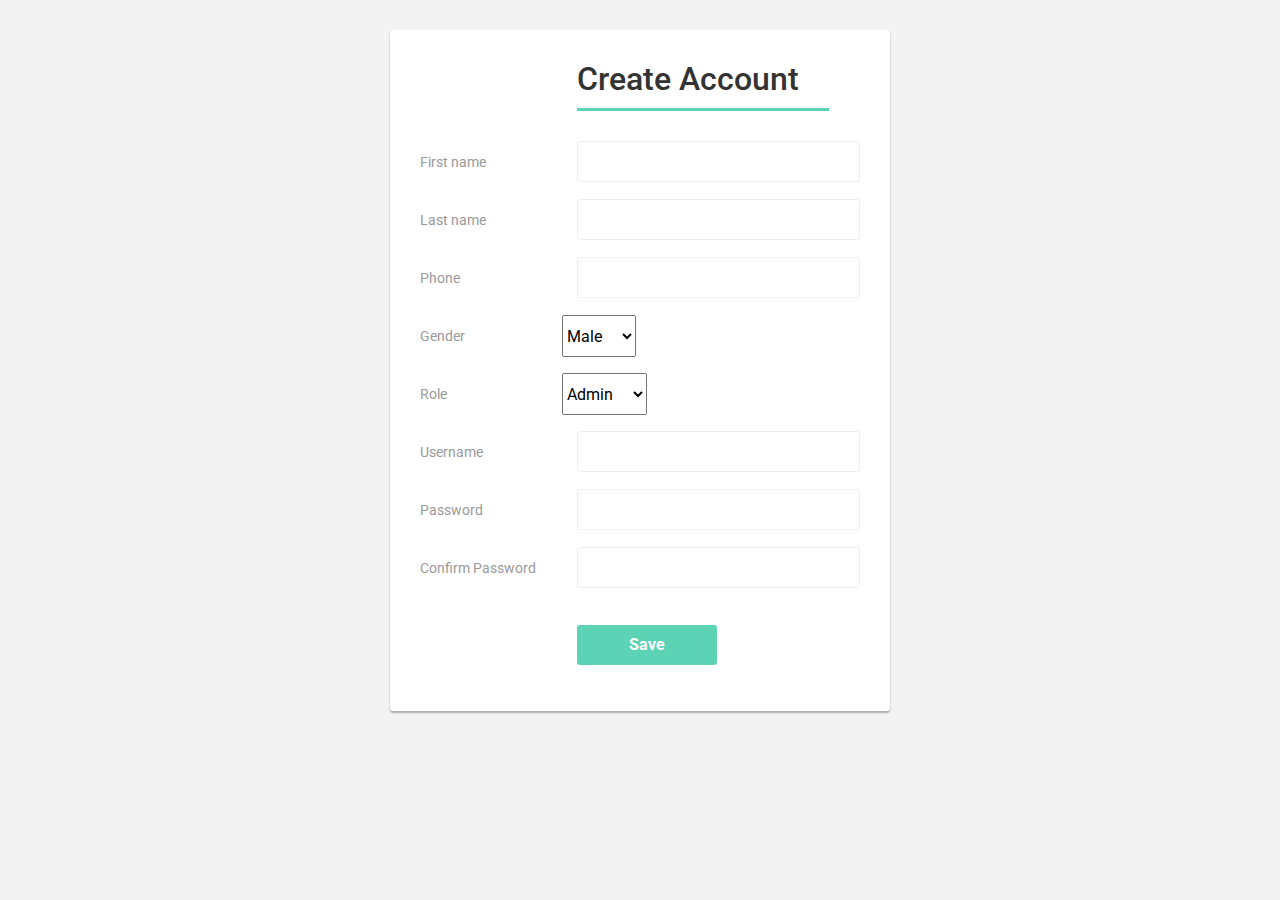
<file: ManageAccount/CreateAccount/index.html>
<!DOCTYPE html>
<html lang="en">
<head>
<meta charset="utf-8">
<meta name="viewport" content="width=device-width, initial-scale=1, shrink-to-fit=no">
<link rel="stylesheet" href="https://fonts.googleapis.com/css?family=Roboto:400,700">
<title>Bootstrap Sign up Form Horizontal</title>
<link rel="stylesheet" href="https://stackpath.bootstrapcdn.com/bootstrap/4.5.0/css/bootstrap.min.css">
<link rel="stylesheet" href="https://maxcdn.bootstrapcdn.com/font-awesome/4.7.0/css/font-awesome.min.css">
<script src="https://code.jquery.com/jquery-3.5.1.min.js"></script>
<script src="https://cdn.jsdelivr.net/npm/popper.js@1.16.0/dist/umd/popper.min.js"></script>
<script src="https://stackpath.bootstrapcdn.com/bootstrap/4.5.0/js/bootstrap.min.js"></script>
<style>
body {
	color: #999;
	background: #f3f3f3;
	font-family: 'Roboto', sans-serif;
}
.form-control {
	border-color: #eee;
	min-height: 41px;
	box-shadow: none !important;
}
.form-control:focus {
	border-color: #5cd3b4;
}
.form-control, .btn {        
	border-radius: 3px;
}
.signup-form {
	width: 500px;
	margin: 0 auto;
	padding: 30px 0;
}
.signup-form h2 {
	color: #333;
	margin: 0 0 30px 0;
	display: inline-block;
	padding: 0 30px 10px 0;
	border-bottom: 3px solid #5cd3b4;
}
.signup-form form {
	color: #999;
	border-radius: 3px;
	margin-bottom: 15px;
	background: #fff;
	box-shadow: 0px 2px 2px rgba(0, 0, 0, 0.3);
	padding: 30px;
}
.signup-form .form-group row {
	margin-bottom: 20px;
}
.signup-form label {
	font-weight: normal;
	font-size: 14px;
	line-height: 2;
}
.signup-form input[type="checkbox"] {
	position: relative;
	top: 1px;
}
.signup-form .btn {        
	font-size: 16px;
	font-weight: bold;
	background: #5cd3b4;
	border: none;
	margin-top: 20px;
	min-width: 140px;
}
.signup-form .btn:hover, .signup-form .btn:focus {
	background: #41cba9;
	outline: none !important;
}
.signup-form a {
	color: #5cd3b4;
	text-decoration: underline;
}
.signup-form a:hover {
	text-decoration: none;
}
.signup-form form a {
	color: #5cd3b4;
	text-decoration: none;
}	
.signup-form form a:hover {
	text-decoration: underline;
}
</style>
</head>
<body>
<div class="signup-form">
    <form action="/examples/actions/confirmation.php" method="post" class="form-horizontal">
      	<div class="row">
        	<div class="col-8 offset-4">
				<h2>Create Account</h2>
			</div>	
      	</div>			
        <div class="form-group row">
			<label class="col-form-label col-4">First name</label>
			<div class="col-8">
                <input type="text" class="form-control" name="username" required="required">
            </div>        	
        </div>
        <div class="form-group row">
			<label class="col-form-label col-4">Last name</label>
			<div class="col-8">
                <input type="text" class="form-control" name="username" required="required">
            </div>        	
        </div>
        <div class="form-group row">
			<label class="col-form-label col-4">Phone</label>
			<div class="col-8">
                <input type="text" class="form-control" name="username" required="required">
            </div>        	
        </div>
        <div class="form-group row">
            <label class="col-form-label col-4">Gender</label>
            <select >
                <option>Male</option>
                <option>Female</option>
               
            </select>       	
        </div>
        <div class="form-group row">
            <label class="col-form-label col-4">Role</label>
            <select >
                <option>Admin</option>
                <option>Student</option>
                <option>Librarian</option>
            </select>       	
        </div>
		<div class="form-group row">
			<label class="col-form-label col-4">Username</label>
			<div class="col-8">
                <input type="email" class="form-control" name="email" required="required">
            </div>        	
        </div>
		<div class="form-group row">
			<label class="col-form-label col-4">Password</label>
			<div class="col-8">
                <input type="password" class="form-control" name="password" required="required">
            </div>        	
        </div>
		<div class="form-group row">
			<label class="col-form-label col-4">Confirm Password</label>
			<div class="col-8">
                <input type="password" class="form-control" name="confirm_password" required="required">
            </div>        	
        </div>
		<div class="form-group row">
			<div class="col-8 offset-4">
				
				<button type="submit" class="btn btn-primary btn-lg">Save</button>
			</div>  
		</div>		      
    </form>
	
</div>
</body>
</html>
</file>
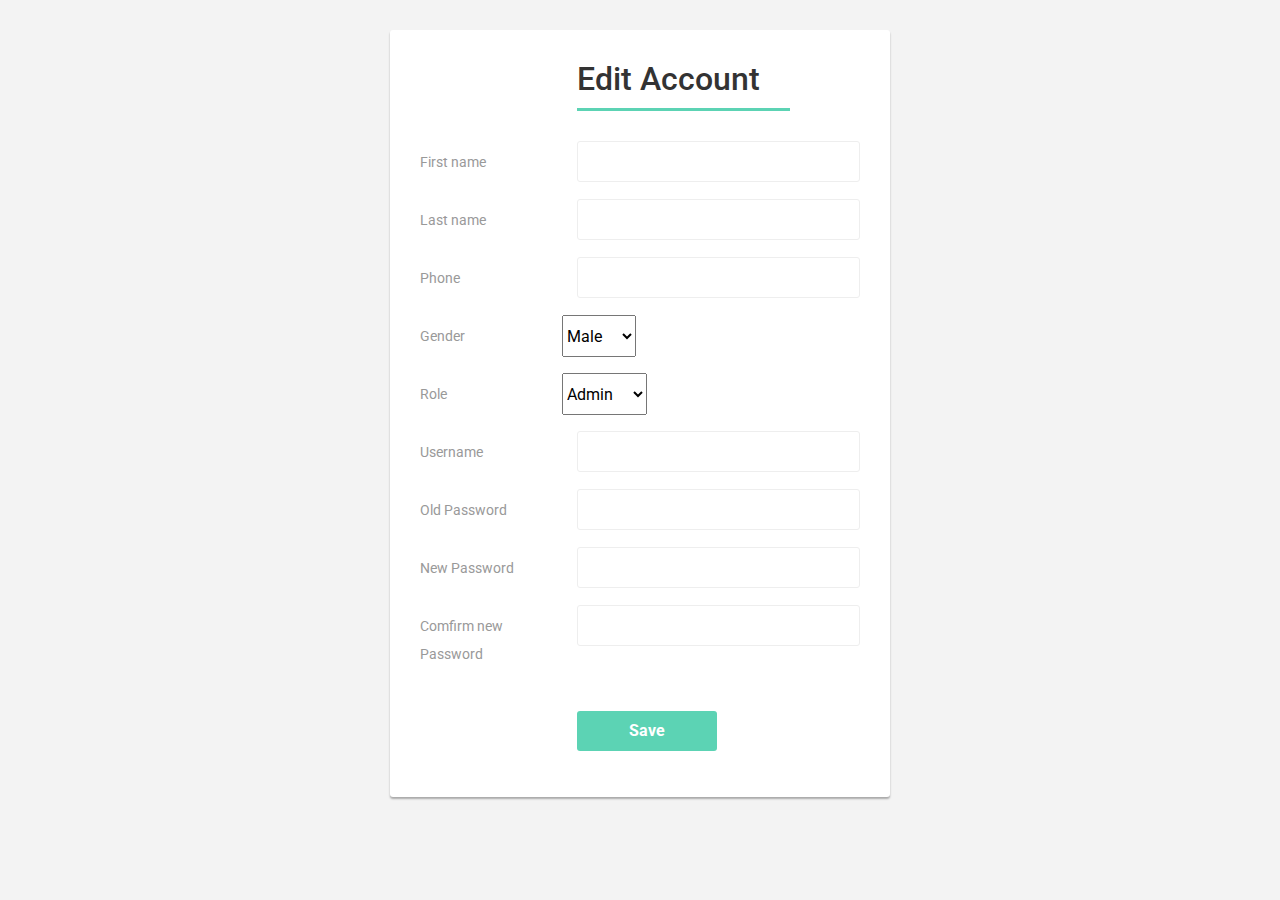
<file: ManageAccount/Update/index.html>
<!DOCTYPE html>
<html lang="en">
<head>
<meta charset="utf-8">
<meta name="viewport" content="width=device-width, initial-scale=1, shrink-to-fit=no">
<link rel="stylesheet" href="https://fonts.googleapis.com/css?family=Roboto:400,700">
<title>Bootstrap Sign up Form Horizontal</title>
<link rel="stylesheet" href="https://stackpath.bootstrapcdn.com/bootstrap/4.5.0/css/bootstrap.min.css">
<link rel="stylesheet" href="https://maxcdn.bootstrapcdn.com/font-awesome/4.7.0/css/font-awesome.min.css">
<script src="https://code.jquery.com/jquery-3.5.1.min.js"></script>
<script src="https://cdn.jsdelivr.net/npm/popper.js@1.16.0/dist/umd/popper.min.js"></script>
<script src="https://stackpath.bootstrapcdn.com/bootstrap/4.5.0/js/bootstrap.min.js"></script>
<style>
body {
	color: #999;
	background: #f3f3f3;
	font-family: 'Roboto', sans-serif;
}
.form-control {
	border-color: #eee;
	min-height: 41px;
	box-shadow: none !important;
}
.form-control:focus {
	border-color: #5cd3b4;
}
.form-control, .btn {        
	border-radius: 3px;
}
.signup-form {
	width: 500px;
	margin: 0 auto;
	padding: 30px 0;
}
.signup-form h2 {
	color: #333;
	margin: 0 0 30px 0;
	display: inline-block;
	padding: 0 30px 10px 0;
	border-bottom: 3px solid #5cd3b4;
}
.signup-form form {
	color: #999;
	border-radius: 3px;
	margin-bottom: 15px;
	background: #fff;
	box-shadow: 0px 2px 2px rgba(0, 0, 0, 0.3);
	padding: 30px;
}
.signup-form .form-group row {
	margin-bottom: 20px;
}
.signup-form label {
	font-weight: normal;
	font-size: 14px;
	line-height: 2;
}
.signup-form input[type="checkbox"] {
	position: relative;
	top: 1px;
}
.signup-form .btn {        
	font-size: 16px;
	font-weight: bold;
	background: #5cd3b4;
	border: none;
	margin-top: 20px;
	min-width: 140px;
}
.signup-form .btn:hover, .signup-form .btn:focus {
	background: #41cba9;
	outline: none !important;
}
.signup-form a {
	color: #5cd3b4;
	text-decoration: underline;
}
.signup-form a:hover {
	text-decoration: none;
}
.signup-form form a {
	color: #5cd3b4;
	text-decoration: none;
}	
.signup-form form a:hover {
	text-decoration: underline;
}
</style>
</head>
<body>
<div class="signup-form">
    <form action="/examples/actions/confirmation.php" method="post" class="form-horizontal">
      	<div class="row">
        	<div class="col-8 offset-4">
				<h2>Edit Account</h2>
			</div>	
      	</div>			
        <div class="form-group row">
			<label class="col-form-label col-4">First name</label>
			<div class="col-8">
                <input type="text" class="form-control" name="username" required="required">
            </div>        	
        </div>
        <div class="form-group row">
			<label class="col-form-label col-4">Last name</label>
			<div class="col-8">
                <input type="text" class="form-control" name="username" required="required">
            </div>        	
        </div>
        <div class="form-group row">
			<label class="col-form-label col-4">Phone</label>
			<div class="col-8">
                <input type="text" class="form-control" name="username" required="required">
            </div>        	
        </div>
        <div class="form-group row">
            <label class="col-form-label col-4">Gender</label>
            <select >
                <option>Male</option>
                <option>Female</option>
               
            </select>       	
        </div>
        <div class="form-group row">
            <label class="col-form-label col-4">Role</label>
            <select >
                <option>Admin</option>
                <option>Student</option>
                <option>Librarian</option>
            </select>       	
        </div>
		<div class="form-group row">
			<label class="col-form-label col-4">Username</label>
			<div class="col-8">
                <input type="email" class="form-control" name="email" required="required">
            </div>        	
        </div>
		<div class="form-group row">
			<label class="col-form-label col-4">Old Password</label>
			<div class="col-8">
                <input type="password" class="form-control" name="password" required="required">
            </div>        	
        </div>
		<div class="form-group row">
			<label class="col-form-label col-4">New Password</label>
			<div class="col-8">
                <input type="password" class="form-control" name="confirm_password" required="required">
            </div>        	
        </div>
        <div class="form-group row">
			<label class="col-form-label col-4">Comfirm new Password</label>
			<div class="col-8">
                <input type="password" class="form-control" name="confirm_password" required="required">
            </div>        	
        </div>
		<div class="form-group row">
			<div class="col-8 offset-4">
				
				<button type="submit" class="btn btn-primary btn-lg">Save</button>
			</div>  
		</div>		      
    </form>
	
</div>
</body>
</html>
</file>
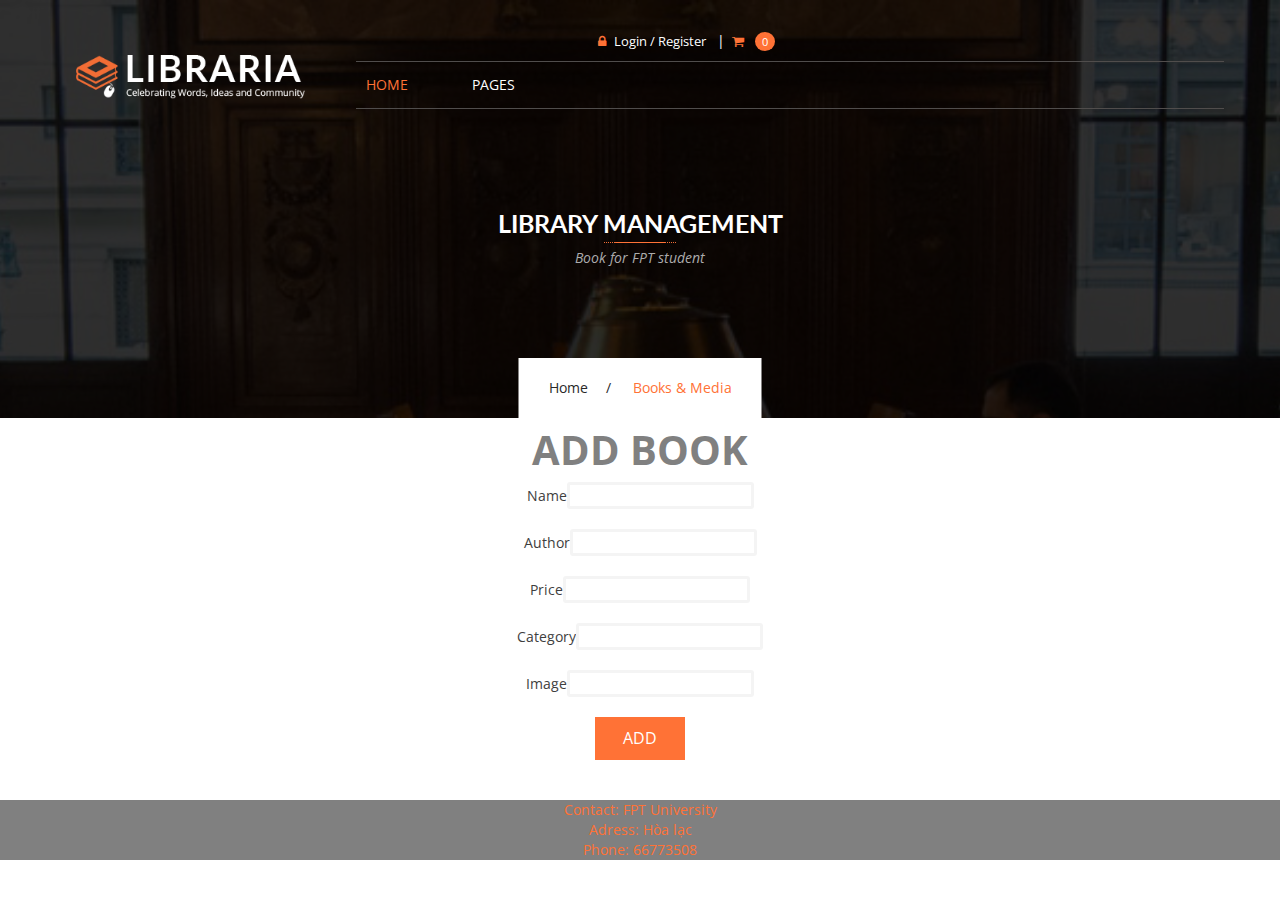
<file: ManageBook/AddBook.html>
<!DOCTYPE html>
<html lang="zxx">


<head>

    <!-- Meta -->
    <meta charset="utf-8" />
    <meta name="viewport" content="width=device-width,initial-scale=1,minimum-scale=1">

    <!-- Title -->
    <title>..:: LIBRARIA ::..</title>

    <!-- Favicon -->
    <link href="images/favicon.ico" rel="icon" type="image/x-icon" />

    <!-- Fonts -->
    <link
        href="https://fonts.googleapis.com/css?family=Open+Sans:300,300i,400,400i,600,600i,700,700i,800,800i%7CLato:100,100i,300,300i,400,400i,700,700i,900,900i"
        rel="stylesheet" />
    <link href="css/font-awesome.min.css" rel="stylesheet" type="text/css" />

    <!-- Mobile Menu -->
    <link href="css/mmenu.css" rel="stylesheet" type="text/css" />
    <link href="css/mmenu.positioning.css" rel="stylesheet" type="text/css" />

    <!-- Accordion Stylesheet -->
    <link rel="stylesheet" type="text/css" href="css/jquery.accordion.css">
 
    <!-- Stylesheet -->
    <link href="style.css" rel="stylesheet" type="text/css" />
    <link href="addBook.css" rel="stylesheet" type="text/css" />
    <!-- HTML5 shim and Respond.js for IE8 support of HTML5 elements and media queries -->
    <!-- WARNING: Respond.js doesn't work if you view the page via file:// -->
    <!--[if lt IE 9]>
        <script src="js/html5shiv.min.js"></script>
        <script src="js/respond.min.js"></script>
        <![endif]-->

</head>

<body>

    <!-- Start: Header Section -->
    <header id="header-v1" class="navbar-wrapper inner-navbar-wrapper">
        <div class="container">
            <div class="row">
                <nav class="navbar navbar-default">
                    <div class="row">
                        <div class="col-md-3">
                            <div class="navbar-header">
                                <div class="navbar-brand">
                                    <h1>
                                        <a href="index-2.html">
                                            <img src="images/libraria-logo-v1.png" alt="LIBRARIA" />
                                        </a>
                                    </h1>
                                </div>
                            </div>
                        </div>
                        <div class="col-md-9">
                            <!-- Header Topbar -->
                            <div class="header-topbar hidden-sm hidden-xs">
                                <div class="row">

                                    <div class="col-sm-6">
                                        <div class="topbar-links">
                                            <a href="signin.html"><i class="fa fa-lock"></i>Login / Register</a>
                                            <span>|</span>
                                            <div class="header-cart dropdown">
                                                <a data-toggle="dropdown" class="dropdown-toggle" href="#">
                                                    <i class="fa fa-shopping-cart"></i>
                                                    <small>0</small>
                                                </a>
                                                <div class="dropdown-menu cart-dropdown">
                                                    <ul>
                                                        <li class="clearfix">
                                                            <img src="images/header-cart-image-01.jpg"
                                                                alt="cart item" />
                                                            <div class="item-info">
                                                                <div class="name">
                                                                    <a href="#">The Great Gatsby</a>
                                                                </div>
                                                                <div class="author"><strong>Author:</strong> F. Scott
                                                                    Fitzgerald</div>
                                                                <div class="price">1 X $10.00</div>
                                                            </div>
                                                            <a class="remove" href="#"><i class="fa fa-trash-o"></i></a>
                                                        </li>
                                                        <li class="clearfix">
                                                            <img src="images/header-cart-image-02.jpg"
                                                                alt="cart item" />
                                                            <div class="item-info">
                                                                <div class="name">
                                                                    <a href="#">The Great Gatsby</a>
                                                                </div>
                                                                <div class="author"><strong>Author:</strong> F. Scott
                                                                    Fitzgerald</div>
                                                                <div class="price">1 X $10.00</div>
                                                            </div>
                                                            <a class="remove" href="#"><i class="fa fa-trash-o"></i></a>
                                                        </li>
                                                        <li class="clearfix">
                                                            <img src="images/header-cart-image-03.jpg"
                                                                alt="cart item" />
                                                            <div class="item-info">
                                                                <div class="name">
                                                                    <a href="#">The Great Gatsby</a>
                                                                </div>
                                                                <div class="author"><strong>Author:</strong> F. Scott
                                                                    Fitzgerald</div>
                                                                <div class="price">1 X $10.00</div>
                                                            </div>
                                                            <a class="remove" href="#"><i class="fa fa-trash-o"></i></a>
                                                        </li>
                                                    </ul>
                                                    <div class="cart-total">
                                                        <div class="title">SubTotal</div>
                                                        <div class="price">$30.00</div>
                                                    </div>
                                                    <div class="cart-buttons">
                                                        <a href="cart.html" class="btn btn-dark-gray">View Cart</a>
                                                        <a href="checkout.html" class="btn btn-primary">Checkout</a>
                                                    </div>
                                                </div>
                                            </div>
                                        </div>
                                    </div>
                                </div>
                            </div>
                            <div class="navbar-collapse hidden-sm hidden-xs">
                                <ul class="nav navbar-nav">
                                    <li class="dropdown active">
                                        <a data-toggle="dropdown" class="dropdown-toggle disabled"
                                            href="index-2.html">Home</a>
                                        <ul class="dropdown-menu">
                                            <li><a href="index-2.html">Home V1</a></li>
                                            <li><a href="home-v2.html">Home V2</a></li>
                                            <li><a href="home-v3.html">Home V3</a></li>
                                        </ul>
                                    </li>


                                    <li class="dropdown">
                                        <a data-toggle="dropdown" class="dropdown-toggle disabled" href="#">Pages</a>
                                        <ul class="dropdown-menu">
                                            <li><a href="cart.html">Cart</a></li>
                                            <li><a href="checkout.html">Checkout</a></li>
                                            <li><a href="signin.html">Signin/Register</a></li>
                                            <li><a href="404.html">404/Error</a></li>
                                        </ul>
                                    </li>


                                </ul>
                            </div>
                        </div>
                    </div>
                    <div class="mobile-menu hidden-lg hidden-md">
                        <a href="#mobile-menu"><i class="fa fa-navicon"></i></a>
                        <div id="mobile-menu">
                            <ul>
                                <li class="mobile-title">
                                    <h4>Navigation</h4>
                                    <a href="#" class="close"></a>
                                </li>
                                <li>
                                    <a href="index-2.html">Home</a>
                                    <ul>
                                        <li><a href="index-2.html">Home V1</a></li>
                                        <li><a href="home-v2.html">Home V2</a></li>
                                        <li><a href="home-v3.html">Home V3</a></li>
                                    </ul>
                                </li>
                                <li>
                                    <a href="books-media-list-view.html">Books &amp; Media</a>
                                    <ul>
                                        <li><a href="books-media-list-view.html">Books &amp; Media List View</a></li>
                                        <li><a href="books-media-gird-view-v1.html">Books &amp; Media Grid View V1</a>
                                        </li>
                                        <li><a href="books-media-gird-view-v2.html">Books &amp; Media Grid View V2</a>
                                        </li>
                                        <li><a href="books-media-detail-v1.html">Books &amp; Media Detail V1</a></li>
                                        <li><a href="books-media-detail-v2.html">Books &amp; Media Detail V2</a></li>
                                    </ul>
                                </li>
                                <li>
                                    <a href="news-events-list-view.html">News &amp; Events</a>
                                    <ul>
                                        <li><a href="news-events-list-view.html">News &amp; Events List View</a></li>
                                        <li><a href="news-events-detail.html">News &amp; Events Detail</a></li>
                                    </ul>
                                </li>
                                <li>
                                    <a href="#">Pages</a>
                                    <ul>
                                        <li><a href="cart.html">Cart</a></li>
                                        <li><a href="checkout.html">Checkout</a></li>
                                        <li><a href="signin.html">Signin/Register</a></li>
                                        <li><a href="404.html">404/Error</a></li>
                                    </ul>
                                </li>
                                <li>
                                    <a href="blog.html">Blog</a>
                                    <ul>
                                        <li><a href="blog.html">Blog Grid View</a></li>
                                        <li><a href="blog-detail.html">Blog Detail</a></li>
                                    </ul>
                                </li>
                                <li><a href="services.html">Services</a></li>
                                <li><a href="contact.html">Contact</a></li>
                            </ul>
                        </div>
                    </div>
                </nav>
            </div>
        </div>
    </header>
    <!-- End: Header Section -->

    <!-- Start: Page Banner -->
    <section class="page-banner services-banner">
        <div class="container">
            <div class="banner-header">
                <h2>Library Management</h2>
                <span class="underline center"></span>
                <p class="lead">Book for FPT student</p>
            </div>
            <div class="breadcrumb">
                <ul>
                    <li><a href="index-2.html">Home</a></li>
                    <li>Books & Media</li>
                </ul>
            </div>
        </div>
    </section>


    <h5 class="h5">Add Book</h5>
    <form  class="form">
        Name<input type="text"><br><br>
        Author<input type="text"><br><br>
        Price<input type="text"><br><br>
        Category<input type="text"><br><br>
        Image<input type="text"><br><br>
        <button type="button" class="">Add</button>
        <br><br><br>
    </form>


    <nav class="footer">
        <div class="container-fluid">
            <a>Contact: FPT University</a><br>

            <a>Adress: Hòa lạc</a><br>
            <a>Phone: 66773508</a>
        </div>
    </nav>
    <br>
    <br>

    <!-- End: Footer -->

    <!-- jQuery Latest Version 1.x -->
    <script type="text/javascript" src="js/jquery-1.12.4.min.js"></script>

    <!-- jQuery UI -->
    <script type="text/javascript" src="js/jquery-ui.min.js"></script>

    <!-- jQuery Easing -->
    <script type="text/javascript" src="js/jquery.easing.1.3.js"></script>

    <!-- Bootstrap -->
    <script type="text/javascript" src="js/bootstrap.min.js"></script>

    <!-- Mobile Menu -->
    <script type="text/javascript" src="js/mmenu.min.js"></script>

    <!-- Harvey - State manager for media queries -->
    <script type="text/javascript" src="js/harvey.min.js"></script>

    <!-- Waypoints - Load Elements on View -->
    <script type="text/javascript" src="js/waypoints.min.js"></script>

    <!-- Facts Counter -->
    <script type="text/javascript" src="js/facts.counter.min.js"></script>

    <!-- MixItUp - Category Filter -->
    <script type="text/javascript" src="js/mixitup.min.js"></script>

    <!-- Owl Carousel -->
    <script type="text/javascript" src="js/owl.carousel.min.js"></script>

    <!-- Accordion -->
    <script type="text/javascript" src="js/accordion.min.js"></script>

    <!-- Responsive Tabs -->
    <script type="text/javascript" src="js/responsive.tabs.min.js"></script>

    <!-- Responsive Table -->
    <script type="text/javascript" src="js/responsive.table.min.js"></script>

    <!-- Masonry -->
    <script type="text/javascript" src="js/masonry.min.js"></script>

    <!-- Carousel Swipe -->
    <script type="text/javascript" src="js/carousel.swipe.min.js"></script>

    <!-- bxSlider -->
    <script type="text/javascript" src="js/bxslider.min.js"></script>

    <!-- Custom Scripts -->
    <script type="text/javascript" src="js/main.js"></script>

</body>


</html>
</file>
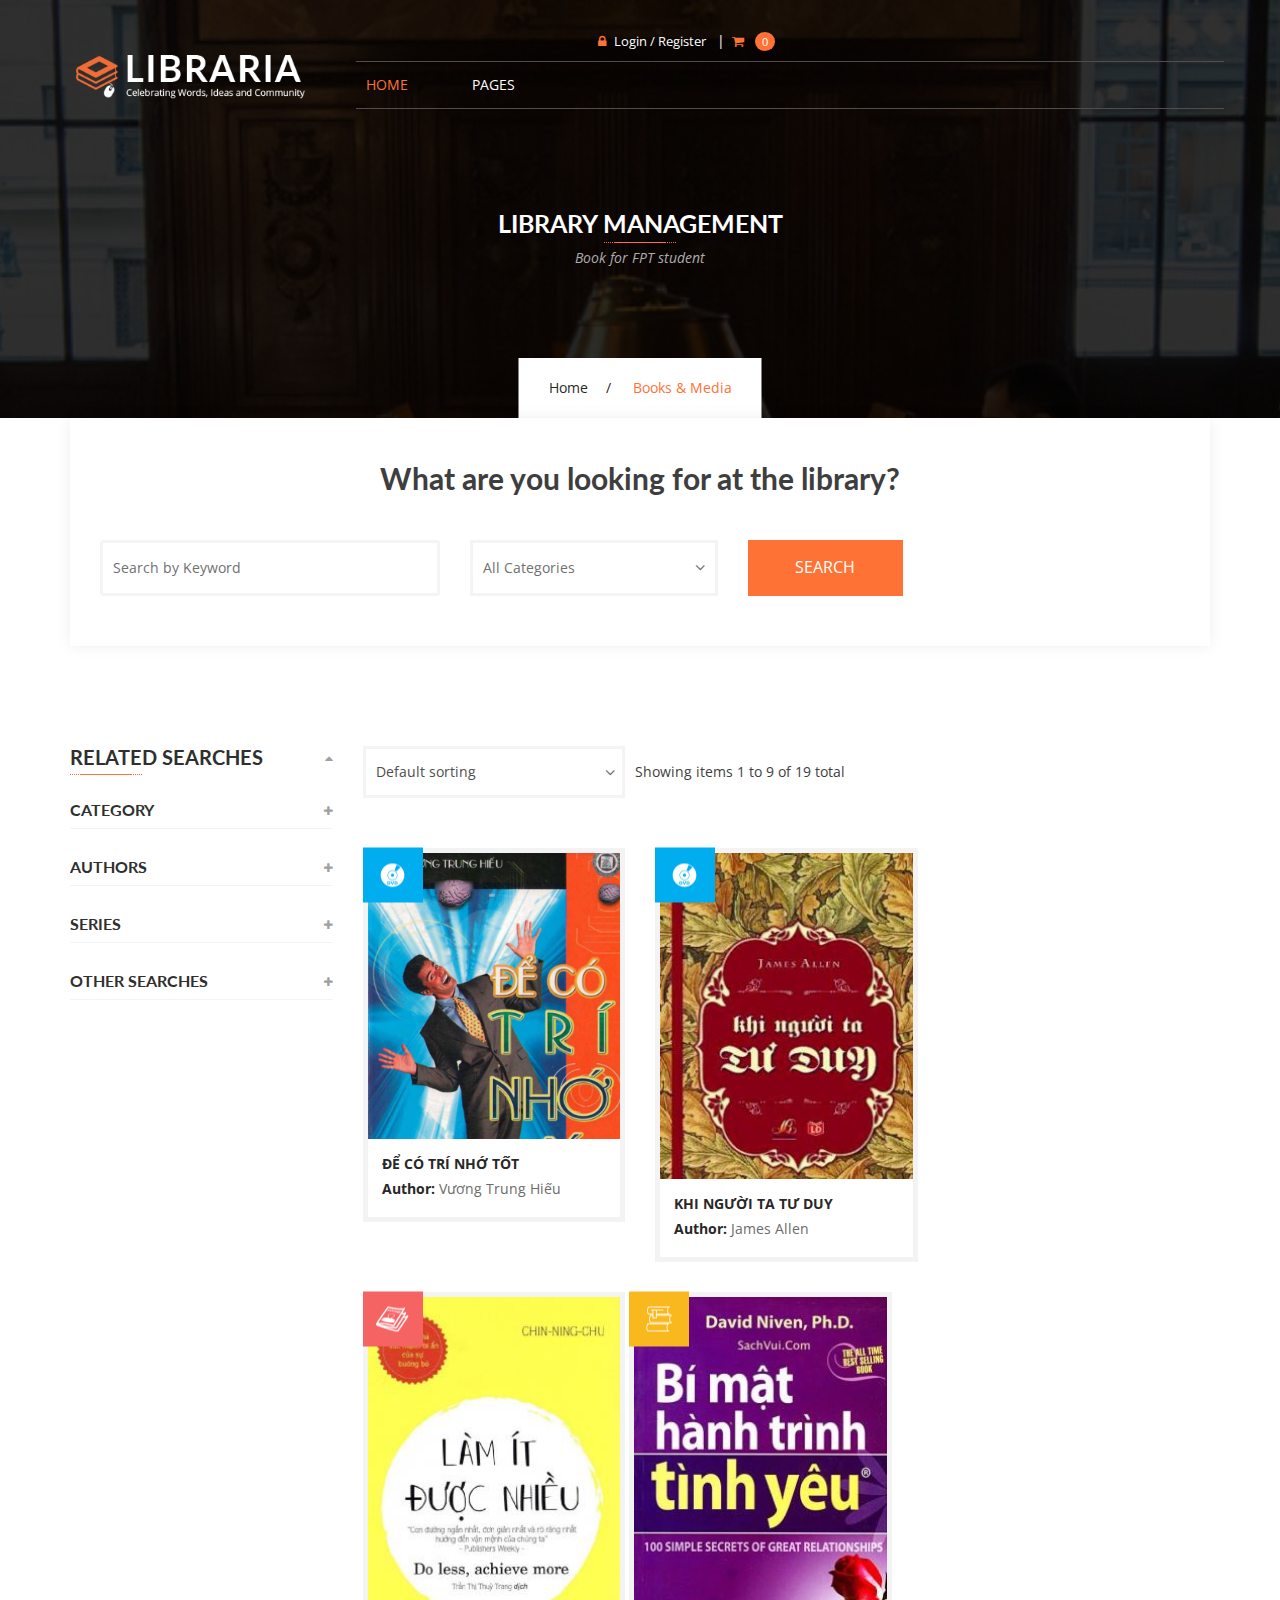
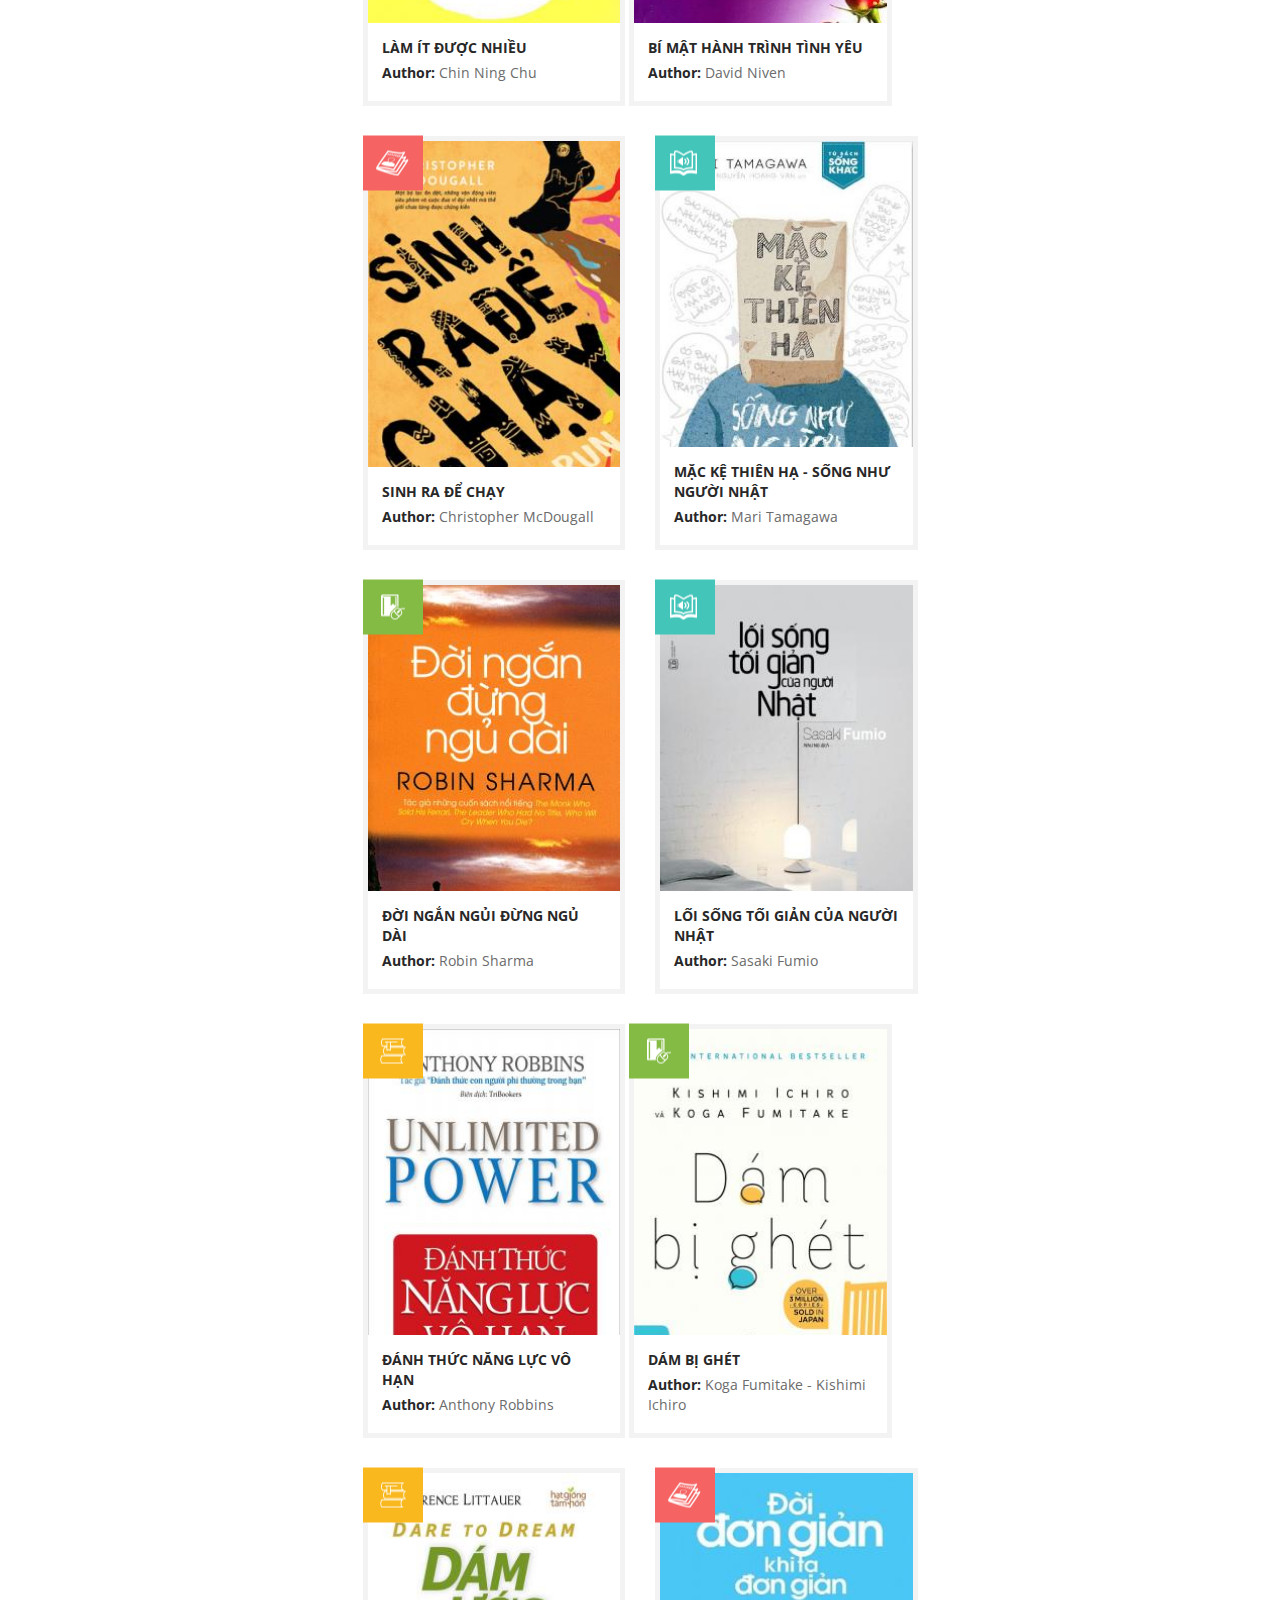
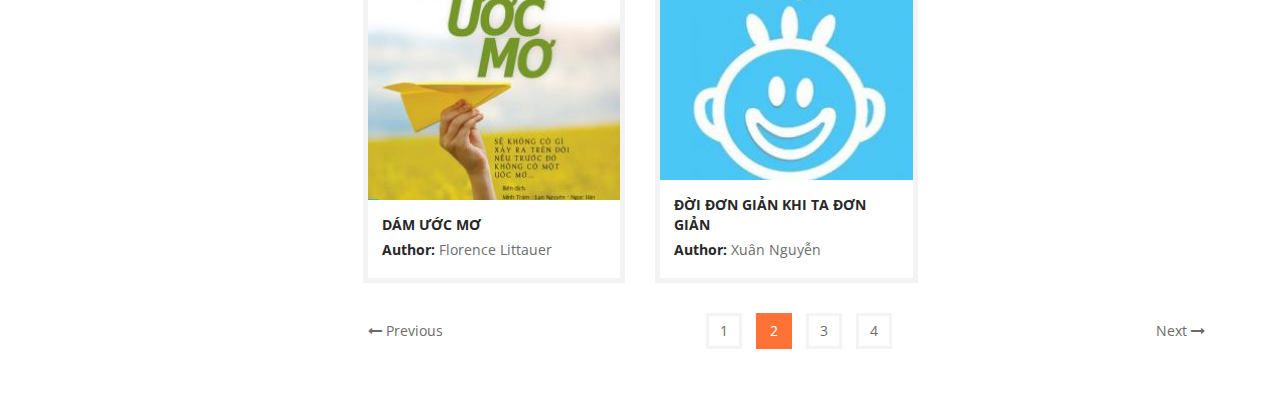
<file: ManageBook/ManageBook.html>
<!DOCTYPE html>
<html lang="zxx">
    

<head>        

        <!-- Meta -->
        <meta charset="utf-8" />
        <meta name="viewport" content="width=device-width,initial-scale=1,minimum-scale=1">

        <!-- Title -->
        <title>..:: LIBRARIA ::..</title>

        <!-- Favicon -->
        <link href="images/favicon.ico" rel="icon" type="image/x-icon" />

        <!-- Fonts -->
        <link href="https://fonts.googleapis.com/css?family=Open+Sans:300,300i,400,400i,600,600i,700,700i,800,800i%7CLato:100,100i,300,300i,400,400i,700,700i,900,900i" rel="stylesheet" />
        <link href="css/font-awesome.min.css" rel="stylesheet" type="text/css" />
        
        <!-- Mobile Menu -->
        <link href="css/mmenu.css" rel="stylesheet" type="text/css" />
        <link href="css/mmenu.positioning.css" rel="stylesheet" type="text/css" />
        
        <!-- Accordion Stylesheet -->
        <link rel="stylesheet" type="text/css" href="css/jquery.accordion.css">
        
        <!-- Stylesheet -->
        <link href="style.css" rel="stylesheet" type="text/css" />

        <!-- HTML5 shim and Respond.js for IE8 support of HTML5 elements and media queries -->
        <!-- WARNING: Respond.js doesn't work if you view the page via file:// -->
        <!--[if lt IE 9]>
        <script src="js/html5shiv.min.js"></script>
        <script src="js/respond.min.js"></script>
        <![endif]-->

    </head>

    <body>

        <!-- Start: Header Section -->
        <header id="header-v1" class="navbar-wrapper inner-navbar-wrapper">
            <div class="container">
                <div class="row">
                    <nav class="navbar navbar-default">
                        <div class="row">
                            <div class="col-md-3">
                                <div class="navbar-header">
                                    <div class="navbar-brand">
                                        <h1>
                                            <a href="index-2.html">
                                                <img src="images/libraria-logo-v1.png" alt="LIBRARIA" />
                                            </a>
                                        </h1>
                                    </div>
                                </div>
                            </div>
                            <div class="col-md-9">
                                <!-- Header Topbar -->
                                <div class="header-topbar hidden-sm hidden-xs">
                                    <div class="row">
                                       
                                        <div class="col-sm-6">
                                            <div class="topbar-links">
                                                <a href="signin.html"><i class="fa fa-lock"></i>Login / Register</a>
                                                <span>|</span>
                                                <div class="header-cart dropdown">
                                                    <a data-toggle="dropdown" class="dropdown-toggle" href="#">
                                                        <i class="fa fa-shopping-cart"></i>
                                                        <small>0</small>
                                                    </a>
                                                    <div class="dropdown-menu cart-dropdown">
                                                        <ul>
                                                            <li class="clearfix">
                                                                <img src="images/header-cart-image-01.jpg" alt="cart item" />
                                                                <div class="item-info">
                                                                    <div class="name">
                                                                        <a href="#">The Great Gatsby</a>
                                                                    </div>
                                                                    <div class="author"><strong>Author:</strong> F. Scott Fitzgerald</div>
                                                                    <div class="price">1 X $10.00</div>
                                                                </div>
                                                                <a class="remove" href="#"><i class="fa fa-trash-o"></i></a>
                                                            </li>
                                                            <li class="clearfix">
                                                                <img src="images/header-cart-image-02.jpg" alt="cart item" />
                                                                <div class="item-info">
                                                                    <div class="name">
                                                                        <a href="#">The Great Gatsby</a>
                                                                    </div>
                                                                    <div class="author"><strong>Author:</strong> F. Scott Fitzgerald</div>
                                                                    <div class="price">1 X $10.00</div>
                                                                </div>
                                                                <a class="remove" href="#"><i class="fa fa-trash-o"></i></a>
                                                            </li>
                                                            <li class="clearfix">
                                                                <img src="images/header-cart-image-03.jpg" alt="cart item" />
                                                                <div class="item-info">
                                                                    <div class="name">
                                                                        <a href="#">The Great Gatsby</a>
                                                                    </div>
                                                                    <div class="author"><strong>Author:</strong> F. Scott Fitzgerald</div>
                                                                    <div class="price">1 X $10.00</div>
                                                                </div>
                                                                <a class="remove" href="#"><i class="fa fa-trash-o"></i></a>
                                                            </li>
                                                        </ul>
                                                        <div class="cart-total">
                                                            <div class="title">SubTotal</div>
                                                            <div class="price">$30.00</div>
                                                        </div>
                                                        <div class="cart-buttons">
                                                            <a href="cart.html" class="btn btn-dark-gray">View Cart</a>
                                                            <a href="checkout.html" class="btn btn-primary">Checkout</a>
                                                        </div>
                                                    </div>
                                                </div>
                                            </div>
                                        </div>
                                    </div>
                                </div>
                                <div class="navbar-collapse hidden-sm hidden-xs">
                                    <ul class="nav navbar-nav">
                                        <li class="dropdown active">
                                            <a data-toggle="dropdown" class="dropdown-toggle disabled" href="index-2.html">Home</a>
                                            <ul class="dropdown-menu">
                                                <li><a href="index-2.html">Home V1</a></li>
                                                <li><a href="home-v2.html">Home V2</a></li>
                                                <li><a href="home-v3.html">Home V3</a></li>
                                            </ul>
                                        </li>
                                       
                                        
                                        <li class="dropdown">
                                            <a data-toggle="dropdown" class="dropdown-toggle disabled" href="#">Pages</a>
                                            <ul class="dropdown-menu">
                                                <li><a href="cart.html">Cart</a></li>
                                                <li><a href="checkout.html">Checkout</a></li>
                                                <li><a href="signin.html">Signin/Register</a></li>
                                                <li><a href="404.html">404/Error</a></li>
                                            </ul>
                                        </li>
                                       
                                  
                                    </ul>
                                </div>
                            </div>
                        </div>
                        <div class="mobile-menu hidden-lg hidden-md">
                            <a href="#mobile-menu"><i class="fa fa-navicon"></i></a>
                            <div id="mobile-menu">
                                <ul>
                                    <li class="mobile-title">
                                        <h4>Navigation</h4>
                                        <a href="#" class="close"></a>
                                    </li>
                                    <li>
                                        <a href="index-2.html">Home</a>
                                        <ul>
                                            <li><a href="index-2.html">Home V1</a></li>
                                            <li><a href="home-v2.html">Home V2</a></li>
                                            <li><a href="home-v3.html">Home V3</a></li>
                                        </ul>
                                    </li>
                                    <li>
                                        <a href="books-media-list-view.html">Books &amp; Media</a>
                                        <ul>
                                            <li><a href="books-media-list-view.html">Books &amp; Media List View</a></li>
                                            <li><a href="books-media-gird-view-v1.html">Books &amp; Media Grid View V1</a></li>
                                            <li><a href="books-media-gird-view-v2.html">Books &amp; Media Grid View V2</a></li>
                                            <li><a href="books-media-detail-v1.html">Books &amp; Media Detail V1</a></li>
                                            <li><a href="books-media-detail-v2.html">Books &amp; Media Detail V2</a></li>
                                        </ul>
                                    </li>
                                    <li>
                                        <a href="news-events-list-view.html">News &amp; Events</a>
                                        <ul>
                                            <li><a href="news-events-list-view.html">News &amp; Events List View</a></li>
                                            <li><a href="news-events-detail.html">News &amp; Events Detail</a></li>
                                        </ul>
                                    </li>
                                    <li>
                                        <a href="#">Pages</a>
                                        <ul>
                                            <li><a href="cart.html">Cart</a></li>
                                            <li><a href="checkout.html">Checkout</a></li>
                                            <li><a href="signin.html">Signin/Register</a></li>
                                            <li><a href="404.html">404/Error</a></li>
                                        </ul>
                                    </li>
                                    <li>
                                        <a href="blog.html">Blog</a>
                                        <ul>
                                            <li><a href="blog.html">Blog Grid View</a></li>
                                            <li><a href="blog-detail.html">Blog Detail</a></li>
                                        </ul>
                                    </li>
                                    <li><a href="services.html">Services</a></li>
                                    <li><a href="contact.html">Contact</a></li>
                                </ul>
                            </div>
                        </div>
                    </nav>
                </div>
            </div>
        </header>
        <!-- End: Header Section -->

        <!-- Start: Page Banner -->
        <section class="page-banner services-banner">
            <div class="container">
                <div class="banner-header">
                    <h2>Library Management</h2>
                    <span class="underline center"></span>
                    <p class="lead">Book for FPT student</p>
                </div>
                <div class="breadcrumb">
                    <ul>
                        <li><a href="index-2.html">Home</a></li>
                        <li>Books & Media</li>
                    </ul>
                </div>
            </div>
        </section>
        <!-- End: Page Banner -->

        <!-- Start: Products Section -->
        <div id="content" class="site-content">
            <div id="primary" class="content-area">
                <main id="main" class="site-main">
                    <div class="books-media-gird">
                        <div class="container">
                            <div class="row">
                                <!-- Start: Search Section -->
                                <section class="search-filters">
                                    <div class="container">
                                        <div class="filter-box">
                                            <h3>What are you looking for at the library?</h3>
                                            <form action="http://libraria.demo.presstigers.com/index.html" method="get">
                                                <div class="col-md-4 col-sm-6">
                                                    <div class="form-group">
                                                        <label class="sr-only" for="keywords">Search by Keyword</label>
                                                        <input class="form-control" placeholder="Search by Keyword" id="keywords" name="keywords" type="text">
                                                    </div>
                                                </div>
                                              
                                                <div class="col-md-3 col-sm-6">
                                                    <div class="form-group">
                                                        <select name="category" id="category" class="form-control">
                                                            <option>All Categories</option>
                                                            <option>Category 01</option>
                                                            <option>Category 02</option>
                                                            <option>Category 03</option>
                                                            <option>Category 04</option>
                                                            <option>Category 05</option>
                                                        </select>
                                                    </div>
                                                </div>
                                                <div class="col-md-2 col-sm-6">
                                                    <div class="form-group">
                                                        <input class="form-control" type="submit" value="Search">
                                                    </div>
                                                </div>
                                            </form>
                                        </div>
                                    </div>
                                </section>
                                <!-- End: Search Section -->
                            </div>
                            <div class="row">
                                <div class="col-md-9 col-md-push-3">
                                    <div class="filter-options margin-list">
                                        <div class="row">                                            
                                            <div class="col-md-4 col-sm-4">
                                                <select name="orderby">
                                                    <option selected="selected">Default sorting</option>
                                                    <option>Sort by popularity</option>
                                                    <option>Sort by rating</option>
                                                    <option>Sort by newness</option>
                                                    <option>Sort by price</option>
                                                </select>
                                            </div>
                                            <div class="col-md-4 col-sm-4">
                                                <div class="filter-result">Showing items 1 to 9 of 19 total</div>
                                            </div>
                                          
                                        </div>
                                    </div>
                                    <div class="books-gird">
                                        <ul>
                                            <li>
                                                <figure>
                                                    <img src="images/books-media/gird-view/p1.jpg" alt="Book">
                                                    <figcaption>
                                                        <p><strong>Để có trí nhớ tốt</strong></p>
                                                        <p><strong>Author:</strong>  Vương Trung Hiếu</p>
                                                    </figcaption>
                                                </figure> 
                                                <div class="book-list-icon blue-icon"></div>
                                                <div class="single-book-box">
                                                    <div class="post-detail">
                                                        <div class="books-social-sharing">
                                                            <ul>
                                                                <li><a href="#" target="_blank"><i class="fa fa-facebook"></i></a></li>
                                                                <li><a href="#" target="_blank"><i class="fa fa-twitter"></i></a></li>
                                                                <li><a href="#" target="_blank"><i class="fa fa-google-plus"></i></a></li>
                                                                <li><a href="#" target="_blank"><i class="fa fa-rss"></i></a></li>
                                                                <li><a href="#" target="_blank"><i class="fa fa-linkedin"></i></a></li>
                                                            </ul>
                                                        </div>
                                                        <div class="optional-links">
                                                            <ul>
                                                                <li>
                                                                    <a href="#" target="_blank" data-toggle="blog-tags" data-placement="top" title="Add TO CART">
                                                                        <i class="fa fa-shopping-cart"></i>
                                                                    </a>
                                                                </li>
                                                                <li>
                                                                    <a href="#" target="_blank" data-toggle="blog-tags" data-placement="top" title="Like">
                                                                        <i class="fa fa-heart"></i>
                                                                    </a>
                                                                </li>
                                                                <li>
                                                                    <a href="#" target="_blank" data-toggle="blog-tags" data-placement="top" title="Mail"><i class="fa fa-envelope"></i>
                                                                    </a>
                                                                </li>
                                                                <li>
                                                                    <a href="#" target="_blank" data-toggle="blog-tags" data-placement="top" title="Search">
                                                                        <i class="fa fa-search"></i>
                                                                    </a>
                                                                </li>
                                                                <li>
                                                                    <a href="#" target="_blank" data-toggle="blog-tags" data-placement="top" title="Print">
                                                                        <i class="fa fa-print"></i>
                                                                    </a>
                                                                </li>
                                                            </ul>
                                                        </div>
                                                        <header class="entry-header">
                                                            <h3 class="entry-title"><a href="books-media-detail-v1.html">Để có trí nhớ tốt</a></h3>
                                                            <ul>
                                                                <li><strong>Author:</strong> Vương Trung Hiếu</li>
                                                                <li><strong>ISBN:</strong> 9781581573268</li>
                                                            </ul>
                                                        </header>
                                                        <div class="entry-content">
                                                            <p>Trí nhớ là cái cốt lõi của sự thành công trong học tập cũng như công việc, người có trí nhớ tốt sẽ thuận tiện hơn rất nhiều trong cuộc sống. Tuy nhiên, không phải ai trong chúng ta cũng biết cách làm thế nào để có một trí nhớ tốt?. Để hiểu rõ hơn về điều này mời các bạn tham khảo Ebook "Để có trí nhớ tốt" </p>
                                                        </div>
                                                        <footer class="entry-footer">
                                                            <a class="btn btn-primary" href="books-media-detail-v1.html">Read More</a>
                                                        </footer>
                                                    </div>
                                                </div>                                       
                                            </li>
                                            <li>
                                                <figure>                                                    
                                                    <img src="images/books-media/gird-view/p2.jpg" alt="Book">
                                                    <figcaption>
                                                        <p><strong>Khi người ta tư duy</strong></p>
                                                        <p><strong>Author:</strong>  James Allen</p>
                                                    </figcaption>
                                                </figure>
                                                <div class="book-list-icon blue-icon"></div>
                                                <div class="single-book-box">
                                                    <div class="post-detail">
                                                        <div class="books-social-sharing">
                                                            <ul>
                                                                <li><a href="#" target="_blank"><i class="fa fa-facebook"></i></a></li>
                                                                <li><a href="#" target="_blank"><i class="fa fa-twitter"></i></a></li>
                                                                <li><a href="#" target="_blank"><i class="fa fa-google-plus"></i></a></li>
                                                                <li><a href="#" target="_blank"><i class="fa fa-rss"></i></a></li>
                                                                <li><a href="#" target="_blank"><i class="fa fa-linkedin"></i></a></li>
                                                            </ul>
                                                        </div>
                                                        <div class="optional-links">
                                                            <ul>
                                                                <li>
                                                                    <a href="#" target="_blank" data-toggle="blog-tags" data-placement="top" title="Add TO CART">
                                                                        <i class="fa fa-shopping-cart"></i>
                                                                    </a>
                                                                </li>
                                                                <li>
                                                                    <a href="#" target="_blank" data-toggle="blog-tags" data-placement="top" title="Like">
                                                                        <i class="fa fa-heart"></i>
                                                                    </a>
                                                                </li>
                                                                <li>
                                                                    <a href="#" target="_blank" data-toggle="blog-tags" data-placement="top" title="Mail"><i class="fa fa-envelope"></i>
                                                                    </a>
                                                                </li>
                                                                <li>
                                                                    <a href="#" target="_blank" data-toggle="blog-tags" data-placement="top" title="Search">
                                                                        <i class="fa fa-search"></i>
                                                                    </a>
                                                                </li>
                                                                <li>
                                                                    <a href="#" target="_blank" data-toggle="blog-tags" data-placement="top" title="Print">
                                                                        <i class="fa fa-print"></i>
                                                                    </a>
                                                                </li>
                                                            </ul>
                                                        </div>
                                                        <header class="entry-header">
                                                            <h3 class="entry-title"><a href="books-media-detail-v1.html">Khi người ta tư duy</a></h3>
                                                            <ul>
                                                                <li><strong>Author:</strong> James Allen</li>
                                                                <li><strong>ISBN:</strong> 9781581573268</li>
                                                            </ul>
                                                        </header>
                                                        <div class="entry-content">
                                                            <p>There are many variations of passages of Lorem Ipsum available, but the majority have suffered alteration in some form, by injected humour, or randomised words which don't look even slightly believable.</p>
                                                        </div>
                                                        <footer class="entry-footer">
                                                            <a class="btn btn-primary" href="books-media-detail-v1.html">Read More</a>
                                                        </footer>
                                                    </div>
                                                </div>                                                                                                
                                            </li>
                                            <li>
                                                <figure>
                                                    <img src="images/books-media/gird-view/p3.jpg" alt="Book">
                                                    <figcaption>
                                                        <p><strong>Làm ít được nhiều</strong></p>
                                                        <p><strong>Author:</strong>  Chin Ning Chu</p>
                                                    </figcaption>
                                                </figure>
                                                <div class="book-list-icon red-icon"></div>
                                                <div class="single-book-box">
                                                    <div class="post-detail">
                                                        <div class="books-social-sharing">
                                                            <ul>
                                                                <li><a href="#" target="_blank"><i class="fa fa-facebook"></i></a></li>
                                                                <li><a href="#" target="_blank"><i class="fa fa-twitter"></i></a></li>
                                                                <li><a href="#" target="_blank"><i class="fa fa-google-plus"></i></a></li>
                                                                <li><a href="#" target="_blank"><i class="fa fa-rss"></i></a></li>
                                                                <li><a href="#" target="_blank"><i class="fa fa-linkedin"></i></a></li>
                                                            </ul>
                                                        </div>
                                                        <div class="optional-links">
                                                            <ul>
                                                                <li>
                                                                    <a href="#" target="_blank" data-toggle="blog-tags" data-placement="top" title="Add TO CART">
                                                                        <i class="fa fa-shopping-cart"></i>
                                                                    </a>
                                                                </li>
                                                                <li>
                                                                    <a href="#" target="_blank" data-toggle="blog-tags" data-placement="top" title="Like">
                                                                        <i class="fa fa-heart"></i>
                                                                    </a>
                                                                </li>
                                                                <li>
                                                                    <a href="#" target="_blank" data-toggle="blog-tags" data-placement="top" title="Mail"><i class="fa fa-envelope"></i>
                                                                    </a>
                                                                </li>
                                                                <li>
                                                                    <a href="#" target="_blank" data-toggle="blog-tags" data-placement="top" title="Search">
                                                                        <i class="fa fa-search"></i>
                                                                    </a>
                                                                </li>
                                                                <li>
                                                                    <a href="#" target="_blank" data-toggle="blog-tags" data-placement="top" title="Print">
                                                                        <i class="fa fa-print"></i>
                                                                    </a>
                                                                </li>
                                                            </ul>
                                                        </div>
                                                        <header class="entry-header">
                                                            <h3 class="entry-title"><a href="books-media-detail-v1.html">Làm ít được nhiều</a></h3>
                                                            <ul>
                                                                <li><strong>Author:</strong> Chin Ning Chu</li>
                                                                <li><strong>ISBN:</strong> 9781581573268</li>
                                                            </ul>
                                                        </header>
                                                        <div class="entry-content">
                                                            <p>Trong thời đại thay đổi nhanh chóng và cạnh tranh gay gắt hiện nay, chúng ta thường tự vướng vào một quan điểm quá mệt mỏi là tin rằng thành công chỉ đến khi phải đánh đổi bằng sự cân bằng của cuộc sống. Tuy nhiên, hầu hết những người thành công lại không nhất thiết phải làm việc vất vả. Trong quyển Làm ít được nhiều, tác giả có sách bán chạy Ching-Nin-Chu giải thích cách làm thế nào để giải tỏa cái vòng lẩn quẩn đó và học cách để vừa bình an vừa hiệu quả cùng một lúc.

                                                                Học cách làm thế nào để:
                                                                
                                                                • Sử dụng Bộ ba bí mật để giải phóng năng lực của bản thân;
                                                                
                                                                • Đặt mình vào tâm điểm của công việc, hành động một cách tập trung, đồng thời cân bằng cuộc sống;
                                                                
                                                                • Đạt được mục tiêu mà chỉ cần làm việc và lo lắng ít thôi;
                                                                
                                                                • Có thời gian và sự thảnh thơi để hưởng thụ thành quả lao động.
                                                                
                                                                “Chúng ta không đạt được mục tiêu vì chúng ta nỗ lực quá nhiều để tìm kiếm thành công. Bí mật - như Ching-Nin-Chu cho biết - là tìm ra điểm cân bằng giữa nỗ lực và sự thoải mái.”</p>
                                                        </div>
                                                        <footer class="entry-footer">
                                                            <a class="btn btn-primary" href="books-media-detail-v1.html">Read More</a>
                                                        </footer>
                                                    </div>
                                                </div>                                                                                                
                                            </li>
                                            <li>
                                                <figure>
                                                    <img src="images/books-media/gird-view/p5.jpg" alt="Book">
                                                    <figcaption>
                                                        <p><strong>Bí mật hành trình tình yêu</strong></p>
                                                        <p><strong>Author:</strong>  David Niven</p>
                                                    </figcaption>
                                                </figure>
                                                <div class="book-list-icon yellow-icon"></div>
                                                <div class="single-book-box">
                                                    <div class="post-detail">
                                                        <div class="books-social-sharing">
                                                            <ul>
                                                                <li><a href="#" target="_blank"><i class="fa fa-facebook"></i></a></li>
                                                                <li><a href="#" target="_blank"><i class="fa fa-twitter"></i></a></li>
                                                                <li><a href="#" target="_blank"><i class="fa fa-google-plus"></i></a></li>
                                                                <li><a href="#" target="_blank"><i class="fa fa-rss"></i></a></li>
                                                                <li><a href="#" target="_blank"><i class="fa fa-linkedin"></i></a></li>
                                                            </ul>
                                                        </div>
                                                        <div class="optional-links">
                                                            <ul>
                                                                <li>
                                                                    <a href="#" target="_blank" data-toggle="blog-tags" data-placement="top" title="Add TO CART">
                                                                        <i class="fa fa-shopping-cart"></i>
                                                                    </a>
                                                                </li>
                                                                <li>
                                                                    <a href="#" target="_blank" data-toggle="blog-tags" data-placement="top" title="Like">
                                                                        <i class="fa fa-heart"></i>
                                                                    </a>
                                                                </li>
                                                                <li>
                                                                    <a href="#" target="_blank" data-toggle="blog-tags" data-placement="top" title="Mail"><i class="fa fa-envelope"></i>
                                                                    </a>
                                                                </li>
                                                                <li>
                                                                    <a href="#" target="_blank" data-toggle="blog-tags" data-placement="top" title="Search">
                                                                        <i class="fa fa-search"></i>
                                                                    </a>
                                                                </li>
                                                                <li>
                                                                    <a href="#" target="_blank" data-toggle="blog-tags" data-placement="top" title="Print">
                                                                        <i class="fa fa-print"></i>
                                                                    </a>
                                                                </li>
                                                            </ul>
                                                        </div>
                                                        <header class="entry-header">
                                                            <h3 class="entry-title"><a href="books-media-detail-v1.html">Bí mật hành trình tình yêu</a></h3>
                                                            <ul>
                                                                <li><strong>Author:</strong> David Niven</li>
                                                                <li><strong>ISBN:</strong> 9781581573268</li>
                                                            </ul>
                                                        </header>
                                                        <div class="entry-content">
                                                            <p>There are many variations of passages of Lorem Ipsum available, but the majority have suffered alteration in some form, by injected humour, or randomised words which don't look even slightly believable.</p>
                                                        </div>
                                                        <footer class="entry-footer">
                                                            <a class="btn btn-primary" href="books-media-detail-v1.html">Read More</a>
                                                        </footer>
                                                    </div>
                                                </div>                                                                                                
                                            </li>
                                            <li>
                                                <figure>
                                                    <img src="images/books-media/gird-view/p4.jpg" alt="Book">
                                                    <figcaption>
                                                        <p><strong>Sinh ra để chạy</strong></p>
                                                        <p><strong>Author:</strong>  Christopher McDougall</p>
                                                    </figcaption>
                                                </figure>
                                                <div class="book-list-icon red-icon"></div>
                                                <div class="single-book-box">
                                                    <div class="post-detail">
                                                        <div class="books-social-sharing">
                                                            <ul>
                                                                <li><a href="#" target="_blank"><i class="fa fa-facebook"></i></a></li>
                                                                <li><a href="#" target="_blank"><i class="fa fa-twitter"></i></a></li>
                                                                <li><a href="#" target="_blank"><i class="fa fa-google-plus"></i></a></li>
                                                                <li><a href="#" target="_blank"><i class="fa fa-rss"></i></a></li>
                                                                <li><a href="#" target="_blank"><i class="fa fa-linkedin"></i></a></li>
                                                            </ul>
                                                        </div>
                                                        <div class="optional-links">
                                                            <ul>
                                                                <li>
                                                                    <a href="#" target="_blank" data-toggle="blog-tags" data-placement="top" title="Add TO CART">
                                                                        <i class="fa fa-shopping-cart"></i>
                                                                    </a>
                                                                </li>
                                                                <li>
                                                                    <a href="#" target="_blank" data-toggle="blog-tags" data-placement="top" title="Like">
                                                                        <i class="fa fa-heart"></i>
                                                                    </a>
                                                                </li>
                                                                <li>
                                                                    <a href="#" target="_blank" data-toggle="blog-tags" data-placement="top" title="Mail"><i class="fa fa-envelope"></i>
                                                                    </a>
                                                                </li>
                                                                <li>
                                                                    <a href="#" target="_blank" data-toggle="blog-tags" data-placement="top" title="Search">
                                                                        <i class="fa fa-search"></i>
                                                                    </a>
                                                                </li>
                                                                <li>
                                                                    <a href="#" target="_blank" data-toggle="blog-tags" data-placement="top" title="Print">
                                                                        <i class="fa fa-print"></i>
                                                                    </a>
                                                                </li>
                                                            </ul>
                                                        </div>
                                                        <header class="entry-header">
                                                            <h3 class="entry-title"><a href="books-media-detail-v1.html">Sinh ra để chạy</a></h3>
                                                            <ul>
                                                                <li><strong>Author:</strong> Christopher McDougall</li>
                                                                <li><strong>ISBN:</strong> 9781581573268</li>
                                                            </ul>
                                                        </header>
                                                        <div class="entry-content">
                                                            <p>Sống ngăn cách với thế giới qua hẻm núi Copper Canyon (Mexico), người thổ dân Tarahumara đã tôi rèn khả năng chạy bộ hàng trăm dặm không ngơi nghỉ mà không gặp chấn thương nào. Nhà báo kỳ cựu đồng thời cũng là người chạy bộ hay mắc chấn thương Christopher McDougall đã lên đường tìm bí mật của họ. Dọc hành trình, anh đưa người đọc từ phòng thí nghiệm ở Đại học Harvard xuống thung lũng nóng như nung, lên những đỉnh cao buốt giá xuyên miền Bắc Mỹ, quê hương của người chạy bộ siêu phàm đẩy cơ thể đến cực hạn và cuối cùng là cuộc so tài thế kỷ trong hẻm núi Copper Canyon giữa những vận động viên chạy bộ cự phách nhất nước Mỹ và tộc người chạy bộ. Câu chuyện khó tin của McDougall không chỉ cuốn hút trí não mà còn tiếp sinh lực cho cơ thể khi bạn nhận ra từ thẳm sâu bên trong, mình được SINH RA ĐỂ CHẠY.</p>
                                                        </div>
                                                        <footer class="entry-footer">
                                                            <a class="btn btn-primary" href="books-media-detail-v1.html">Read More</a>
                                                        </footer>
                                                    </div>
                                                </div>                                                                                                
                                            </li>
                                            <li>
                                                <figure>
                                                    <img src="images/books-media/gird-view/p6.jpg" alt="Book">
                                                    <figcaption>
                                                        <p><strong>Mặc kệ thiên hạ - Sống như người Nhật</strong></p>
                                                        <p><strong>Author:</strong>  Mari Tamagawa</p>
                                                    </figcaption>
                                                </figure>
                                                <div class="book-list-icon green-icon"></div>
                                                <div class="single-book-box">
                                                    <div class="post-detail">
                                                        <div class="books-social-sharing">
                                                            <ul>
                                                                <li><a href="#" target="_blank"><i class="fa fa-facebook"></i></a></li>
                                                                <li><a href="#" target="_blank"><i class="fa fa-twitter"></i></a></li>
                                                                <li><a href="#" target="_blank"><i class="fa fa-google-plus"></i></a></li>
                                                                <li><a href="#" target="_blank"><i class="fa fa-rss"></i></a></li>
                                                                <li><a href="#" target="_blank"><i class="fa fa-linkedin"></i></a></li>
                                                            </ul>
                                                        </div>
                                                        <div class="optional-links">
                                                            <ul>
                                                                <li>
                                                                    <a href="#" target="_blank" data-toggle="blog-tags" data-placement="top" title="Add TO CART">
                                                                        <i class="fa fa-shopping-cart"></i>
                                                                    </a>
                                                                </li>
                                                                <li>
                                                                    <a href="#" target="_blank" data-toggle="blog-tags" data-placement="top" title="Like">
                                                                        <i class="fa fa-heart"></i>
                                                                    </a>
                                                                </li>
                                                                <li>
                                                                    <a href="#" target="_blank" data-toggle="blog-tags" data-placement="top" title="Mail"><i class="fa fa-envelope"></i>
                                                                    </a>
                                                                </li>
                                                                <li>
                                                                    <a href="#" target="_blank" data-toggle="blog-tags" data-placement="top" title="Search">
                                                                        <i class="fa fa-search"></i>
                                                                    </a>
                                                                </li>
                                                                <li>
                                                                    <a href="#" target="_blank" data-toggle="blog-tags" data-placement="top" title="Print">
                                                                        <i class="fa fa-print"></i>
                                                                    </a>
                                                                </li>
                                                            </ul>
                                                        </div>
                                                        <header class="entry-header">
                                                            <h3 class="entry-title"><a href="books-media-detail-v1.html">Mặc kệ thiên hạ- Sống như người Nhật</a></h3>
                                                            <ul>
                                                                <li><strong>Author:</strong> Mari Tamagawa</li>
                                                                <li><strong>ISBN:</strong> 9781581573268</li>
                                                            </ul>
                                                        </header>
                                                        <div class="entry-content">
                                                            <p>There are many variations of passages of Lorem Ipsum available, but the majority have suffered alteration in some form, by injected humour, or randomised words which don't look even slightly believable.</p>
                                                        </div>
                                                        <footer class="entry-footer">
                                                            <a class="btn btn-primary" href="books-media-detail-v1.html">Read More</a>
                                                        </footer>
                                                    </div>
                                                </div>                                                                                                
                                            </li>
                                            <li>
                                                <figure>
                                                    <img src="images/books-media/gird-view/p7.jpg" alt="Book">
                                                    <figcaption>
                                                        <p><strong>Đời ngắn ngủi Đừng ngủ dài</strong></p>
                                                        <p><strong>Author:</strong>  Robin Sharma</p>
                                                    </figcaption>
                                                </figure>
                                                <div class="book-list-icon light-green-icon"></div>
                                                <div class="single-book-box">
                                                    <div class="post-detail">
                                                        <div class="books-social-sharing">
                                                            <ul>
                                                                <li><a href="#" target="_blank"><i class="fa fa-facebook"></i></a></li>
                                                                <li><a href="#" target="_blank"><i class="fa fa-twitter"></i></a></li>
                                                                <li><a href="#" target="_blank"><i class="fa fa-google-plus"></i></a></li>
                                                                <li><a href="#" target="_blank"><i class="fa fa-rss"></i></a></li>
                                                                <li><a href="#" target="_blank"><i class="fa fa-linkedin"></i></a></li>
                                                            </ul>
                                                        </div>
                                                        <div class="optional-links">
                                                            <ul>
                                                                <li>
                                                                    <a href="#" target="_blank" data-toggle="blog-tags" data-placement="top" title="Add TO CART">
                                                                        <i class="fa fa-shopping-cart"></i>
                                                                    </a>
                                                                </li>
                                                                <li>
                                                                    <a href="#" target="_blank" data-toggle="blog-tags" data-placement="top" title="Like">
                                                                        <i class="fa fa-heart"></i>
                                                                    </a>
                                                                </li>
                                                                <li>
                                                                    <a href="#" target="_blank" data-toggle="blog-tags" data-placement="top" title="Mail"><i class="fa fa-envelope"></i>
                                                                    </a>
                                                                </li>
                                                                <li>
                                                                    <a href="#" target="_blank" data-toggle="blog-tags" data-placement="top" title="Search">
                                                                        <i class="fa fa-search"></i>
                                                                    </a>
                                                                </li>
                                                                <li>
                                                                    <a href="#" target="_blank" data-toggle="blog-tags" data-placement="top" title="Print">
                                                                        <i class="fa fa-print"></i>
                                                                    </a>
                                                                </li>
                                                            </ul>
                                                        </div>
                                                        <header class="entry-header">
                                                            <h3 class="entry-title"><a href="books-media-detail-v1.html">Đời ngắn ngủi Đừng ngủ dài</a></h3>
                                                            <ul>
                                                                <li><strong>Author:</strong> Robin Sharma</li>
                                                                <li><strong>ISBN:</strong> 9781581573268</li>
                                                            </ul>
                                                        </header>
                                                        <div class="entry-content">
                                                            <p>There are many variations of passages of Lorem Ipsum available, but the majority have suffered alteration in some form, by injected humour, or randomised words which don't look even slightly believable.</p>
                                                        </div>
                                                        <footer class="entry-footer">
                                                            <a class="btn btn-primary" href="books-media-detail-v1.html">Read More</a>
                                                        </footer>
                                                    </div>
                                                </div>                                                                                                
                                            </li>
                                            <li>
                                                <figure>
                                                    <img src="images/books-media/gird-view/p8.jpg" alt="Book">
                                                    <figcaption>
                                                        <p><strong>Lối sống tối giản của người Nhật</strong></p>
                                                        <p><strong>Author:</strong>  Sasaki Fumio</p>
                                                    </figcaption>
                                                </figure>
                                                <div class="book-list-icon green-icon"></div>
                                                <div class="single-book-box">
                                                    <div class="post-detail">
                                                        <div class="books-social-sharing">
                                                            <ul>
                                                                <li><a href="#" target="_blank"><i class="fa fa-facebook"></i></a></li>
                                                                <li><a href="#" target="_blank"><i class="fa fa-twitter"></i></a></li>
                                                                <li><a href="#" target="_blank"><i class="fa fa-google-plus"></i></a></li>
                                                                <li><a href="#" target="_blank"><i class="fa fa-rss"></i></a></li>
                                                                <li><a href="#" target="_blank"><i class="fa fa-linkedin"></i></a></li>
                                                            </ul>
                                                        </div>
                                                        <div class="optional-links">
                                                            <ul>
                                                                <li>
                                                                    <a href="#" target="_blank" data-toggle="blog-tags" data-placement="top" title="Add TO CART">
                                                                        <i class="fa fa-shopping-cart"></i>
                                                                    </a>
                                                                </li>
                                                                <li>
                                                                    <a href="#" target="_blank" data-toggle="blog-tags" data-placement="top" title="Like">
                                                                        <i class="fa fa-heart"></i>
                                                                    </a>
                                                                </li>
                                                                <li>
                                                                    <a href="#" target="_blank" data-toggle="blog-tags" data-placement="top" title="Mail"><i class="fa fa-envelope"></i>
                                                                    </a>
                                                                </li>
                                                                <li>
                                                                    <a href="#" target="_blank" data-toggle="blog-tags" data-placement="top" title="Search">
                                                                        <i class="fa fa-search"></i>
                                                                    </a>
                                                                </li>
                                                                <li>
                                                                    <a href="#" target="_blank" data-toggle="blog-tags" data-placement="top" title="Print">
                                                                        <i class="fa fa-print"></i>
                                                                    </a>
                                                                </li>
                                                            </ul>
                                                        </div>
                                                        <header class="entry-header">
                                                            <h3 class="entry-title"><a href="books-media-detail-v1.html">Lối sống tối giản của người Nhật</a></h3>
                                                            <ul>
                                                                <li><strong>Author:</strong> Sasaki Fumio</li>
                                                                <li><strong>ISBN:</strong> 9781581573268</li>
                                                            </ul>
                                                        </header>
                                                        <div class="entry-content">
                                                            <p>There are many variations of passages of Lorem Ipsum available, but the majority have suffered alteration in some form, by injected humour, or randomised words which don't look even slightly believable.</p>
                                                        </div>
                                                        <footer class="entry-footer">
                                                            <a class="btn btn-primary" href="books-media-detail-v1.html">Read More</a>
                                                        </footer>
                                                    </div>
                                                </div>                                                                                                
                                            </li>
                                            <li>
                                                <figure>
                                                    <img src="images/books-media/gird-view/p9.jpg" alt="Book">
                                                    <figcaption>
                                                        <p><strong>Đánh thức năng lực vô hạn</strong></p>
                                                        <p><strong>Author:</strong>  Anthony Robbins</p>
                                                    </figcaption>
                                                </figure>
                                                <div class="book-list-icon yellow-icon"></div>
                                                <div class="single-book-box">
                                                    <div class="post-detail">
                                                        <div class="books-social-sharing">
                                                            <ul>
                                                                <li><a href="#" target="_blank"><i class="fa fa-facebook"></i></a></li>
                                                                <li><a href="#" target="_blank"><i class="fa fa-twitter"></i></a></li>
                                                                <li><a href="#" target="_blank"><i class="fa fa-google-plus"></i></a></li>
                                                                <li><a href="#" target="_blank"><i class="fa fa-rss"></i></a></li>
                                                                <li><a href="#" target="_blank"><i class="fa fa-linkedin"></i></a></li>
                                                            </ul>
                                                        </div>
                                                        <div class="optional-links">
                                                            <ul>
                                                                <li>
                                                                    <a href="#" target="_blank" data-toggle="blog-tags" data-placement="top" title="Add TO CART">
                                                                        <i class="fa fa-shopping-cart"></i>
                                                                    </a>
                                                                </li>
                                                                <li>
                                                                    <a href="#" target="_blank" data-toggle="blog-tags" data-placement="top" title="Like">
                                                                        <i class="fa fa-heart"></i>
                                                                    </a>
                                                                </li>
                                                                <li>
                                                                    <a href="#" target="_blank" data-toggle="blog-tags" data-placement="top" title="Mail"><i class="fa fa-envelope"></i>
                                                                    </a>
                                                                </li>
                                                                <li>
                                                                    <a href="#" target="_blank" data-toggle="blog-tags" data-placement="top" title="Search">
                                                                        <i class="fa fa-search"></i>
                                                                    </a>
                                                                </li>
                                                                <li>
                                                                    <a href="#" target="_blank" data-toggle="blog-tags" data-placement="top" title="Print">
                                                                        <i class="fa fa-print"></i>
                                                                    </a>
                                                                </li>
                                                            </ul>
                                                        </div>
                                                        <header class="entry-header">
                                                            <h3 class="entry-title"><a href="books-media-detail-v1.html">Đánh thức năng lực vô hạn</a></h3>
                                                            <ul>
                                                                <li><strong>Author:</strong> Anthony Robbins</li>
                                                                <li><strong>ISBN:</strong> 9781581573268</li>
                                                            </ul>
                                                        </header>
                                                        <div class="entry-content">
                                                            <p>Khi thấy một ai đó thành đạt ta thường tự hỏi “làm thế nào để anh ta có được thành quả ấy?”, mặc dù xét về xuất phát điểm có thể họ không đủ tư chất bằng ta, thế nhưng sao họ lại sớm đạt được sự thành công như ý...

                                                                Sự khác biệt này thường đơn giản là vì bạn luôn có những nỗi sợ hãi tiềm ẩn trong tư tưởng, nhận thức của mình - Nó được tích lũy và phát triển, đôi lúc lại dâng cao để tự bảo vệ, ngăn chặn những rủi ro có thể xảy đến, dần dần biến thành một lớp vỏ bọc - đó chính là trở lực của thành công.
                                                                
                                                                Vận dụng được nguồn năng lực vô hạn, không những loại bỏ được sự sợ hãi mà còn cho ta một thái độ sống tích cực, tự tin, dám nghĩ dám làm. Đó là nguồn nhiên liệu không bao giờ cạn kiệt đang chờ sự khởi động đúng lúc, nhịp nhàng để mọi người có thể đạt đến đỉnh điểm của thành công.
                                                                
                                                                Con người chỉ có thể chuyển đổi cuộc sống của mình một cách ngoạn mục, thần kỳ khi biết tìm cách khai thông, giải phóng nguồn năng lực tiềm ẩn đó.
                                                                
                                                                Nội dung sách sẽ là hồi chuông Đánh thức nguồn năng lực vô hạn trong mỗi chúng ta.</p>
                                                        </div>
                                                        <footer class="entry-footer">
                                                            <a class="btn btn-primary" href="books-media-detail-v1.html">Read More</a>
                                                        </footer>
                                                    </div>
                                                </div>                                                                                                
                                            </li>
                                            <li>
                                                <figure>
                                                    <img src="images/books-media/gird-view/p10.jpg" alt="Book">
                                                    <figcaption>
                                                        <p><strong>Dám bị ghét</strong></p>
                                                        <p><strong>Author:</strong>  Koga Fumitake - Kishimi Ichiro</p>
                                                    </figcaption>
                                                </figure>
                                                <div class="book-list-icon light-green-icon"></div>
                                                <div class="single-book-box">
                                                    <div class="post-detail">
                                                        <div class="books-social-sharing">
                                                            <ul>
                                                                <li><a href="#" target="_blank"><i class="fa fa-facebook"></i></a></li>
                                                                <li><a href="#" target="_blank"><i class="fa fa-twitter"></i></a></li>
                                                                <li><a href="#" target="_blank"><i class="fa fa-google-plus"></i></a></li>
                                                                <li><a href="#" target="_blank"><i class="fa fa-rss"></i></a></li>
                                                                <li><a href="#" target="_blank"><i class="fa fa-linkedin"></i></a></li>
                                                            </ul>
                                                        </div>
                                                        <div class="optional-links">
                                                            <ul>
                                                                <li>
                                                                    <a href="#" target="_blank" data-toggle="blog-tags" data-placement="top" title="Add TO CART">
                                                                        <i class="fa fa-shopping-cart"></i>
                                                                    </a>
                                                                </li>
                                                                <li>
                                                                    <a href="#" target="_blank" data-toggle="blog-tags" data-placement="top" title="Like">
                                                                        <i class="fa fa-heart"></i>
                                                                    </a>
                                                                </li>
                                                                <li>
                                                                    <a href="#" target="_blank" data-toggle="blog-tags" data-placement="top" title="Mail"><i class="fa fa-envelope"></i>
                                                                    </a>
                                                                </li>
                                                                <li>
                                                                    <a href="#" target="_blank" data-toggle="blog-tags" data-placement="top" title="Search">
                                                                        <i class="fa fa-search"></i>
                                                                    </a>
                                                                </li>
                                                                <li>
                                                                    <a href="#" target="_blank" data-toggle="blog-tags" data-placement="top" title="Print">
                                                                        <i class="fa fa-print"></i>
                                                                    </a>
                                                                </li>
                                                            </ul>
                                                        </div>
                                                        <header class="entry-header">
                                                            <h3 class="entry-title"><a href="books-media-detail-v1.html">Dám bị ghét</a></h3>
                                                            <ul>
                                                                <li><strong>Author:</strong> Koga Fumitake - Kishimi Ichiro</li>
                                                                <li><strong>ISBN:</strong> 9781581573268</li>
                                                            </ul>
                                                        </header>
                                                        <div class="entry-content">
                                                            <p>There are many variations of passages of Lorem Ipsum available, but the majority have suffered alteration in some form, by injected humour, or randomised words which don't look even slightly believable.</p>
                                                        </div>
                                                        <footer class="entry-footer">
                                                            <a class="btn btn-primary" href="books-media-detail-v1.html">Read More</a>
                                                        </footer>
                                                    </div>
                                                </div>                                                                                                
                                            </li>
                                            <li>
                                                <figure>
                                                    <img src="images/books-media/gird-view/p11.jpg" alt="Book">
                                                    <figcaption>
                                                        <p><strong>Dám ước mơ</strong></p>
                                                        <p><strong>Author:</strong>  Florence Littauer</p>
                                                    </figcaption>
                                                </figure>
                                                <div class="book-list-icon yellow-icon"></div>
                                                <div class="single-book-box">
                                                    <div class="post-detail">
                                                        <div class="books-social-sharing">
                                                            <ul>
                                                                <li><a href="#" target="_blank"><i class="fa fa-facebook"></i></a></li>
                                                                <li><a href="#" target="_blank"><i class="fa fa-twitter"></i></a></li>
                                                                <li><a href="#" target="_blank"><i class="fa fa-google-plus"></i></a></li>
                                                                <li><a href="#" target="_blank"><i class="fa fa-rss"></i></a></li>
                                                                <li><a href="#" target="_blank"><i class="fa fa-linkedin"></i></a></li>
                                                            </ul>
                                                        </div>
                                                        <div class="optional-links">
                                                            <ul>
                                                                <li>
                                                                    <a href="#" target="_blank" data-toggle="blog-tags" data-placement="top" title="Add TO CART">
                                                                        <i class="fa fa-shopping-cart"></i>
                                                                    </a>
                                                                </li>
                                                                <li>
                                                                    <a href="#" target="_blank" data-toggle="blog-tags" data-placement="top" title="Like">
                                                                        <i class="fa fa-heart"></i>
                                                                    </a>
                                                                </li>
                                                                <li>
                                                                    <a href="#" target="_blank" data-toggle="blog-tags" data-placement="top" title="Mail"><i class="fa fa-envelope"></i>
                                                                    </a>
                                                                </li>
                                                                <li>
                                                                    <a href="#" target="_blank" data-toggle="blog-tags" data-placement="top" title="Search">
                                                                        <i class="fa fa-search"></i>
                                                                    </a>
                                                                </li>
                                                                <li>
                                                                    <a href="#" target="_blank" data-toggle="blog-tags" data-placement="top" title="Print">
                                                                        <i class="fa fa-print"></i>
                                                                    </a>
                                                                </li>
                                                            </ul>
                                                        </div>
                                                        <header class="entry-header">
                                                            <h3 class="entry-title"><a href="books-media-detail-v1.html">Dám ước mơ</a></h3>
                                                            <ul>
                                                                <li><strong>Author:</strong> Florence Littauer</li>
                                                                <li><strong>ISBN:</strong> 9781581573268</li>
                                                            </ul>
                                                        </header>
                                                        <div class="entry-content">
                                                            <p>There are many variations of passages of Lorem Ipsum available, but the majority have suffered alteration in some form, by injected humour, or randomised words which don't look even slightly believable.</p>
                                                        </div>
                                                        <footer class="entry-footer">
                                                            <a class="btn btn-primary" href="books-media-detail-v1.html">Read More</a>
                                                        </footer>
                                                    </div>
                                                </div>                                                                                                
                                            </li>
                                            <li>
                                                <figure>
                                                    <img src="images/books-media/gird-view/p12.jpg" alt="Book">
                                                    <figcaption>
                                                        <p><strong>Đời đơn giản khi ta đơn giản</strong></p>
                                                        <p><strong>Author:</strong> Xuân Nguyễn</p>
                                                    </figcaption>
                                                </figure>
                                                <div class="book-list-icon red-icon"></div>
                                                <div class="single-book-box">
                                                    <div class="post-detail">
                                                        <div class="books-social-sharing">
                                                            <ul>
                                                                <li><a href="#" target="_blank"><i class="fa fa-facebook"></i></a></li>
                                                                <li><a href="#" target="_blank"><i class="fa fa-twitter"></i></a></li>
                                                                <li><a href="#" target="_blank"><i class="fa fa-google-plus"></i></a></li>
                                                                <li><a href="#" target="_blank"><i class="fa fa-rss"></i></a></li>
                                                                <li><a href="#" target="_blank"><i class="fa fa-linkedin"></i></a></li>
                                                            </ul>
                                                        </div>
                                                        <div class="optional-links">
                                                            <ul>
                                                                <li>
                                                                    <a href="#" target="_blank" data-toggle="blog-tags" data-placement="top" title="Add TO CART">
                                                                        <i class="fa fa-shopping-cart"></i>
                                                                    </a>
                                                                </li>
                                                                <li>
                                                                    <a href="#" target="_blank" data-toggle="blog-tags" data-placement="top" title="Like">
                                                                        <i class="fa fa-heart"></i>
                                                                    </a>
                                                                </li>
                                                                <li>
                                                                    <a href="#" target="_blank" data-toggle="blog-tags" data-placement="top" title="Mail"><i class="fa fa-envelope"></i>
                                                                    </a>
                                                                </li>
                                                                <li>
                                                                    <a href="#" target="_blank" data-toggle="blog-tags" data-placement="top" title="Search">
                                                                        <i class="fa fa-search"></i>
                                                                    </a>
                                                                </li>
                                                                <li>
                                                                    <a href="#" target="_blank" data-toggle="blog-tags" data-placement="top" title="Print">
                                                                        <i class="fa fa-print"></i>
                                                                    </a>
                                                                </li>
                                                            </ul>
                                                        </div>
                                                        <header class="entry-header">
                                                            <h3 class="entry-title"><a href="books-media-detail-v1.html">Đời đơn giản khi ta đơn giản</a></h3>
                                                            <ul>
                                                                <li><strong>Author:</strong> Xuân Nguyễn</li>
                                                                <li><strong>ISBN:</strong> 9781581573268</li>
                                                            </ul>
                                                        </header>
                                                        <div class="entry-content">
                                                            <p>Ta lớn lên trong một thế giới do não trái định hướng. Não trái thích xác định sự tồn tại của các quy định hiện hành, phù hợp với các quy tắc và chuyên mục đó, nhưng nó không phù hợp với các khả năng mới phát sinh. Bạn không thể biết điều gì sẽ xảy ra, hoặc những cơ hội nào sẽ phát sinh, cho đến khi bạn đến được thời điểm đó. Bạn có thể lên hết kế hoạch này đến kế hoạch khác, nhưng đơn giản không có cách nào để biết mọi việc sẽ ra sao. Chắc chắn, bạn có thể liên tục điều chỉnh kế hoạch dựa trên thay đổi hoàn cảnh... nhưng vậy thì, ý nghĩa của kế hoạch là gì?

                                                                Không có kế hoạch nào, chỉ việc thưởng thức những gì đang làm, làm hết sức có thể, và xem chuyện gì phát sinh. Đây là một cách tiếp cận hoàn toàn khác cách nhiều người vẫn làm. Điều này không có nghĩa là sẽ thiếu động lực để làm hết sức mình – cũng không có nghĩa là bạn giữ thái độ thiếu nhiệt tình với công việc. Mà nó có nghĩa là bạn được thúc đẩy bởi công việc, bạn tận hưởng các hoạt động, chứ không phải được thúc đẩy bởi mục tiêu, điểm đến hoặc kết quả.</p>
                                                        </div>
                                                        <footer class="entry-footer">
                                                            <a class="btn btn-primary" href="books-media-detail-v1.html">Read More</a>
                                                        </footer>
                                                    </div>
                                                </div>                                                                                                
                                            </li>
                                        </ul>
                                    </div>
                                    <nav class="navigation pagination text-center">
                                        <h2 class="screen-reader-text">Posts navigation</h2>
                                        <div class="nav-links">
                                            <a class="prev page-numbers" href="#."><i class="fa fa-long-arrow-left"></i> Previous</a>
                                            <a class="page-numbers" href="#.">1</a>
                                            <span class="page-numbers current">2</span>
                                            <a class="page-numbers" href="#.">3</a>
                                            <a class="page-numbers" href="#.">4</a>
                                            <a class="next page-numbers" href="#.">Next <i class="fa fa-long-arrow-right"></i></a>
                                        </div>
                                    </nav>
                                </div>
                                <div class="col-md-3 col-md-pull-9">
                                    <aside id="secondary" class="sidebar widget-area" data-accordion-group>
                                        <div class="widget widget_related_search open" data-accordion>
                                            <h4 class="widget-title" data-control>Related Searches</h4>
                                            <div data-content>
                                                <div data-accordion>
                                                    <h5 class="widget-sub-title" data-control>Category</h5>
                                                    <div class="widget_categories" data-content>
                                                        <ul>
                                                            <li><a href="#">Love stories <span>(18)</span></a></li>
                                                            <li><a href="#">Texas <span>(04)</span></a></li>
                                                            <li><a href="#">Rich people <span>(03)</span></a></li>
                                                            <li><a href="#">Humorous stories <span>(02)</span></a></li>
                                                            <li><a href="#">Widows <span>(02)</span></a></li>
                                                            <li><a href="#">Women <span>(11)</span></a></li>
                                                            <li><a href="#">Babysitters <span>(25)</span></a></li>
                                                            <li><a href="#">Law firms <span>(09)</span></a></li>
                                                        </ul>
                                                    </div>
                                                </div>
                                                <div data-accordion>
                                                    <h5 class="widget-sub-title" data-control>Authors</h5>
                                                    <div class="widget_categories" data-content>
                                                        <ul>
                                                            <li><a href="#">Love stories <span>(18)</span></a></li>
                                                            <li><a href="#">Texas <span>(04)</span></a></li>
                                                            <li><a href="#">Rich people <span>(03)</span></a></li>
                                                            <li><a href="#">Humorous stories <span>(02)</span></a></li>
                                                            <li><a href="#">Widows <span>(02)</span></a></li>
                                                            <li><a href="#">Women <span>(11)</span></a></li>
                                                            <li><a href="#">Babysitters <span>(25)</span></a></li>
                                                            <li><a href="#">Law firms <span>(09)</span></a></li>
                                                        </ul>
                                                    </div>
                                                    <div class="clearfix"></div>
                                                </div>
                                                <div data-accordion>
                                                    <h5 class="widget-sub-title" data-control>Series</h5>
                                                    <div class="widget_categories" data-content>
                                                        <ul>
                                                            <li><a href="#">Love stories <span>(18)</span></a></li>
                                                            <li><a href="#">Texas <span>(04)</span></a></li>
                                                            <li><a href="#">Rich people <span>(03)</span></a></li>
                                                            <li><a href="#">Humorous stories <span>(02)</span></a></li>
                                                            <li><a href="#">Widows <span>(02)</span></a></li>
                                                            <li><a href="#">Women <span>(11)</span></a></li>
                                                            <li><a href="#">Babysitters <span>(25)</span></a></li>
                                                            <li><a href="#">Law firms <span>(09)</span></a></li>
                                                        </ul>
                                                    </div>
                                                    <div class="clearfix"></div>
                                                </div>
                                                <div data-accordion>
                                                    <h5 class="widget-sub-title" data-control>Other Searches</h5>
                                                    <div class="widget_categories" data-content>
                                                        <ul>
                                                            <li><a href="#">Love stories <span>(18)</span></a></li>
                                                            <li><a href="#">Texas <span>(04)</span></a></li>
                                                            <li><a href="#">Rich people <span>(03)</span></a></li>
                                                            <li><a href="#">Humorous stories <span>(02)</span></a></li>
                                                            <li><a href="#">Widows <span>(02)</span></a></li>
                                                            <li><a href="#">Women <span>(11)</span></a></li>
                                                            <li><a href="#">Babysitters <span>(25)</span></a></li>
                                                            <li><a href="#">Law firms <span>(09)</span></a></li>
                                                        </ul>
                                                    </div>
                                                    <div class="clearfix"></div>
                                                </div>
                                            </div>
                                            <div class="clearfix"></div>
                                        </div>
                                        
                                      
                                      
                                    </aside>
                                </div>
                            </div>
                        </div>

                        <!-- Start: Staff Picks -->
                        
                        <!-- End: Staff Picks -->
                    </div>
                </main>
            </div>
        </div>
        <!-- End: Products Section -->

        <!-- Start: Social Network -->
        
        <!-- End: Footer -->

        <!-- jQuery Latest Version 1.x -->
        <script type="text/javascript" src="js/jquery-1.12.4.min.js"></script>
        
        <!-- jQuery UI -->
        <script type="text/javascript" src="js/jquery-ui.min.js"></script>
        
        <!-- jQuery Easing -->
        <script type="text/javascript" src="js/jquery.easing.1.3.js"></script>

        <!-- Bootstrap -->
        <script type="text/javascript" src="js/bootstrap.min.js"></script>
        
        <!-- Mobile Menu -->
        <script type="text/javascript" src="js/mmenu.min.js"></script>
        
        <!-- Harvey - State manager for media queries -->
        <script type="text/javascript" src="js/harvey.min.js"></script>
        
        <!-- Waypoints - Load Elements on View -->
        <script type="text/javascript" src="js/waypoints.min.js"></script>

        <!-- Facts Counter -->
        <script type="text/javascript" src="js/facts.counter.min.js"></script>

        <!-- MixItUp - Category Filter -->
        <script type="text/javascript" src="js/mixitup.min.js"></script>

        <!-- Owl Carousel -->
        <script type="text/javascript" src="js/owl.carousel.min.js"></script>
        
        <!-- Accordion -->
        <script type="text/javascript" src="js/accordion.min.js"></script>
        
        <!-- Responsive Tabs -->
        <script type="text/javascript" src="js/responsive.tabs.min.js"></script>
        
        <!-- Responsive Table -->
        <script type="text/javascript" src="js/responsive.table.min.js"></script>
        
        <!-- Masonry -->
        <script type="text/javascript" src="js/masonry.min.js"></script>
        
        <!-- Carousel Swipe -->
        <script type="text/javascript" src="js/carousel.swipe.min.js"></script>
        
        <!-- bxSlider -->
        <script type="text/javascript" src="js/bxslider.min.js"></script>
        
        <!-- Custom Scripts -->
        <script type="text/javascript" src="js/main.js"></script>

    </body>


</html>
</file>
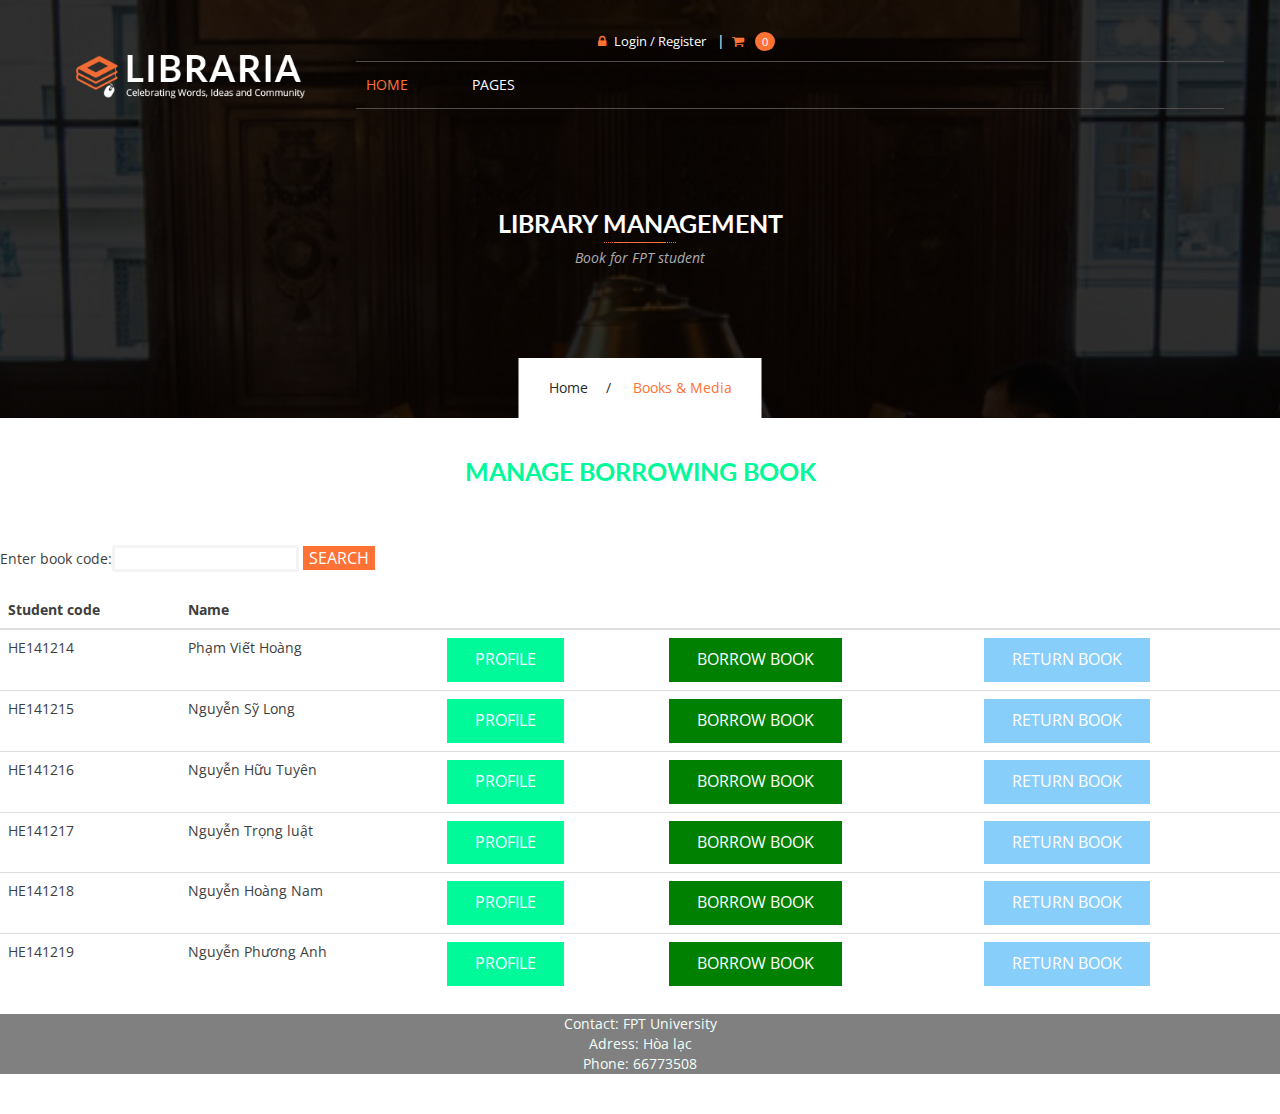
<file: ManageReturnAndBorrow/mamageBorrowingBook.html>
<!DOCTYPE html>
<html lang="zxx">


<head>

    <!-- Meta -->
    <meta charset="utf-8" />
    <meta name="viewport" content="width=device-width,initial-scale=1,minimum-scale=1">

    <!-- Title -->
    <title>..:: LIBRARIA ::..</title>

    <!-- Favicon -->
    <link href="images/favicon.ico" rel="icon" type="image/x-icon" />

    <!-- Fonts -->
    <link
        href="https://fonts.googleapis.com/css?family=Open+Sans:300,300i,400,400i,600,600i,700,700i,800,800i%7CLato:100,100i,300,300i,400,400i,700,700i,900,900i"
        rel="stylesheet" />
    <link href="css/font-awesome.min.css" rel="stylesheet" type="text/css" />

    <!-- Mobile Menu -->
    <link href="css/mmenu.css" rel="stylesheet" type="text/css" />
    <link href="css/mmenu.positioning.css" rel="stylesheet" type="text/css" />

    <!-- Accordion Stylesheet -->
    <link rel="stylesheet" type="text/css" href="css/jquery.accordion.css">

    <!-- Stylesheet -->
    <link href="style.css" rel="stylesheet" type="text/css" />
    <link href="manageBorrowing.css" rel="stylesheet" type="text/css" />

    <!-- HTML5 shim and Respond.js for IE8 support of HTML5 elements and media queries -->
    <!-- WARNING: Respond.js doesn't work if you view the page via file:// -->
    <!--[if lt IE 9]>
        <script src="js/html5shiv.min.js"></script>
        <script src="js/respond.min.js"></script>
        <![endif]-->

</head>

<body>

    <!-- Start: Header Section -->
    <header id="header-v1" class="navbar-wrapper inner-navbar-wrapper">
        <div class="container">
            <div class="row">
                <nav class="navbar navbar-default">
                    <div class="row">
                        <div class="col-md-3">
                            <div class="navbar-header">
                                <div class="navbar-brand">
                                    <h1>
                                        <a href="index-2.html">
                                            <img src="images/libraria-logo-v1.png" alt="LIBRARIA" />
                                        </a>
                                    </h1>
                                </div>
                            </div>
                        </div>
                        <div class="col-md-9">
                            <!-- Header Topbar -->
                            <div class="header-topbar hidden-sm hidden-xs">
                                <div class="row">

                                    <div class="col-sm-6">
                                        <div class="topbar-links">
                                            <a href="signin.html"><i class="fa fa-lock"></i>Login / Register</a>
                                            <span>|</span>
                                            <div class="header-cart dropdown">
                                                <a data-toggle="dropdown" class="dropdown-toggle" href="#">
                                                    <i class="fa fa-shopping-cart"></i>
                                                    <small>0</small>
                                                </a>
                                                <div class="dropdown-menu cart-dropdown">
                                                    <ul>
                                                        <li class="clearfix">
                                                            <img src="images/header-cart-image-01.jpg"
                                                                alt="cart item" />
                                                            <div class="item-info">
                                                                <div class="name">
                                                                    <a href="#">The Great Gatsby</a>
                                                                </div>
                                                                <div class="author"><strong>Author:</strong> F. Scott
                                                                    Fitzgerald</div>
                                                                <div class="price">1 X $10.00</div>
                                                            </div>
                                                            <a class="remove" href="#"><i class="fa fa-trash-o"></i></a>
                                                        </li>
                                                        <li class="clearfix">
                                                            <img src="images/header-cart-image-02.jpg"
                                                                alt="cart item" />
                                                            <div class="item-info">
                                                                <div class="name">
                                                                    <a href="#">The Great Gatsby</a>
                                                                </div>
                                                                <div class="author"><strong>Author:</strong> F. Scott
                                                                    Fitzgerald</div>
                                                                <div class="price">1 X $10.00</div>
                                                            </div>
                                                            <a class="remove" href="#"><i class="fa fa-trash-o"></i></a>
                                                        </li>
                                                        <li class="clearfix">
                                                            <img src="images/header-cart-image-03.jpg"
                                                                alt="cart item" />
                                                            <div class="item-info">
                                                                <div class="name">
                                                                    <a href="#">The Great Gatsby</a>
                                                                </div>
                                                                <div class="author"><strong>Author:</strong> F. Scott
                                                                    Fitzgerald</div>
                                                                <div class="price">1 X $10.00</div>
                                                            </div>
                                                            <a class="remove" href="#"><i class="fa fa-trash-o"></i></a>
                                                        </li>
                                                    </ul>
                                                    <div class="cart-total">
                                                        <div class="title">SubTotal</div>
                                                        <div class="price">$30.00</div>
                                                    </div>
                                                    <div class="cart-buttons">
                                                        <a href="cart.html" class="btn btn-dark-gray">View Cart</a>
                                                        <a href="checkout.html" class="btn btn-primary">Checkout</a>
                                                    </div>
                                                </div>
                                            </div>
                                        </div>
                                    </div>
                                </div>
                            </div>
                            <div class="navbar-collapse hidden-sm hidden-xs">
                                <ul class="nav navbar-nav">
                                    <li class="dropdown active">
                                        <a data-toggle="dropdown" class="dropdown-toggle disabled">Home</a>

                                    </li>


                                    <li class="dropdown">
                                        <a data-toggle="dropdown" class="dropdown-toggle disabled" href="#">Pages</a>
                                        <ul class="dropdown-menu">
                                            <li><a href="cart.html">Cart</a></li>
                                            <li><a href="checkout.html">Checkout</a></li>
                                            <li><a href="signin.html">Signin/Register</a></li>
                                            <li><a href="404.html">404/Error</a></li>
                                        </ul>
                                    </li>

                                </ul>
                            </div>
                        </div>
                    </div>
                    <div class="mobile-menu hidden-lg hidden-md">
                        <a href="#mobile-menu"><i class="fa fa-navicon"></i></a>
                        <div id="mobile-menu">
                            <ul>
                                <li class="mobile-title">
                                    <h4>Navigation</h4>
                                    <a href="#" class="close"></a>
                                </li>
                                <li>
                                    <a href="index-2.html">Home</a>
                                    <ul>
                                        <li><a href="index-2.html">Home V1</a></li>
                                        <li><a href="home-v2.html">Home V2</a></li>
                                        <li><a href="home-v3.html">Home V3</a></li>
                                    </ul>
                                </li>
                                <li>
                                    <a href="books-media-list-view.html">Books &amp; Media</a>
                                    <ul>
                                        <li><a href="books-media-list-view.html">Books &amp; Media List View</a></li>
                                        <li><a href="books-media-gird-view-v1.html">Books &amp; Media Grid View V1</a>
                                        </li>
                                        <li><a href="books-media-gird-view-v2.html">Books &amp; Media Grid View V2</a>
                                        </li>
                                        <li><a href="books-media-detail-v1.html">Books &amp; Media Detail V1</a></li>
                                        <li><a href="books-media-detail-v2.html">Books &amp; Media Detail V2</a></li>
                                    </ul>
                                </li>
                                <li>
                                    <a href="news-events-list-view.html">News &amp; Events</a>
                                    <ul>
                                        <li><a href="news-events-list-view.html">News &amp; Events List View</a></li>
                                        <li><a href="news-events-detail.html">News &amp; Events Detail</a></li>
                                    </ul>
                                </li>
                                <li>
                                    <a href="#">Pages</a>
                                    <ul>
                                        <li><a href="cart.html">Cart</a></li>
                                        <li><a href="checkout.html">Checkout</a></li>
                                        <li><a href="signin.html">Signin/Register</a></li>
                                        <li><a href="404.html">404/Error</a></li>
                                    </ul>
                                </li>
                                <li>
                                    <a href="blog.html">Blog</a>
                                    <ul>
                                        <li><a href="blog.html">Blog Grid View</a></li>
                                        <li><a href="blog-detail.html">Blog Detail</a></li>
                                    </ul>
                                </li>
                                <li><a href="services.html">Services</a></li>
                                <li><a href="contact.html">Contact</a></li>
                            </ul>
                        </div>
                    </div>
                </nav>
            </div>
        </div>
    </header>
    <!-- End: Header Section -->

    <!-- Start: Page Banner -->
    <section class="page-banner services-banner">
        <div class="container">
            <div class="banner-header">
                <h2>Library Management</h2>
                <span class="underline center"></span>
                <p class="lead">Book for FPT student</p>
            </div>
            <div class="breadcrumb">
                <ul>
                    <li><a href="index-2.html">Home</a></li>
                    <li>Books & Media</li>
                </ul>
            </div>
        </div>
    </section>
    <br>
    <br>
    <div>
        <h2 class="talbe1">Manage Borrowing book</h2>
        <br>
        <br>
        <br>
        <div>
            <form>
                Enter book code:<input type="text">
                <input type="submit" value="search">
            </form>
            <br>
            <table class="table">
                <thead>
                    <tr>
                        <th scope="col">Student code</th>
                        <th scope="col">Name</th>
                        <th scope="col"></th>
                        <th scope="col"></th>
                        <th scope="col"></th>
                    </tr>
                </thead>
                <tbody>
                    <tr>
                        <td>HE141214</td>
                        <td>Phạm Viết Hoàng</td>
                        <td><button type="button" class="profile">Profile</button></td>
                        <td><button type="button" class="borrow">Borrow Book</td>
                        <td><button type="button" class="return">Return Book</td>
                    </tr>
                    <tr>
                        <td>HE141215</td>
                        <td>Nguyễn Sỹ Long</td>
                        <td><button type="button" class="profile">Profile</button></td>
                        <td><button type="button" class="borrow">Borrow Book</td>
                        <td><button type="button" class="return">Return Book</td>
                    </tr>
                    <tr>
                        <td>HE141216</td>
                        <td>Nguyễn Hữu Tuyên</td>
                        <td><button type="button" class="profile">Profile</button></td>
                        <td><button type="button" class="borrow">Borrow Book</td>
                        <td><button type="button" class="return">Return Book</td>
                    </tr>
                    <tr>
                        <td>HE141217</td>
                        <td>Nguyễn Trọng luật</td>
                        <td><button type="button" class="profile">Profile</button></td>
                        <td><button type="button" class="borrow">Borrow Book</td>
                        <td><button type="button" class="return">Return Book</td>
                    </tr>
                    <tr>
                        <td>HE141218</td>
                        <td>Nguyễn Hoàng Nam</td>
                        <td><button type="button" class="profile">Profile</button></td>
                        <td><button type="button" class="borrow">Borrow Book</td>
                        <td><button type="button" class="return">Return Book</td>
                    </tr>
                    <tr>
                        <td>HE141219</td>
                        <td>Nguyễn Phương Anh</td>
                        <td><button type="button" class="profile">Profile</button></td>
                        <td><button type="button" class="borrow">Borrow Book</td>
                        <td><button type="button" class="return">Return Book</td>
                    </tr>


                </tbody>
            </table>
            <!-- As a link -->
            <nav class="footer">
                <div class="container-fluid">
                    <a>Contact: FPT University</a><br>

                    <a>Adress: Hòa lạc</a><br>
                    <a>Phone: 66773508</a>
                </div>
            </nav>
            <br>
            <br>


        </div>
    </div>


    <script type="text/javascript" src="js/jquery-1.12.4.min.js"></script>

    <!-- jQuery UI -->
    <script type="text/javascript" src="js/jquery-ui.min.js"></script>

    <!-- jQuery Easing -->
    <script type="text/javascript" src="js/jquery.easing.1.3.js"></script>

    <!-- Bootstrap -->
    <script type="text/javascript" src="js/bootstrap.min.js"></script>

    <!-- Mobile Menu -->
    <script type="text/javascript" src="js/mmenu.min.js"></script>

    <!-- Harvey - State manager for media queries -->
    <script type="text/javascript" src="js/harvey.min.js"></script>

    <!-- Waypoints - Load Elements on View -->
    <script type="text/javascript" src="js/waypoints.min.js"></script>

    <!-- Facts Counter -->
    <script type="text/javascript" src="js/facts.counter.min.js"></script>

    <!-- MixItUp - Category Filter -->
    <script type="text/javascript" src="js/mixitup.min.js"></script>

    <!-- Owl Carousel -->
    <script type="text/javascript" src="js/owl.carousel.min.js"></script>

    <!-- Accordion -->
    <script type="text/javascript" src="js/accordion.min.js"></script>

    <!-- Responsive Tabs -->
    <script type="text/javascript" src="js/responsive.tabs.min.js"></script>

    <!-- Responsive Table -->
    <script type="text/javascript" src="js/responsive.table.min.js"></script>

    <!-- Masonry -->
    <script type="text/javascript" src="js/masonry.min.js"></script>

    <!-- Carousel Swipe -->
    <script type="text/javascript" src="js/carousel.swipe.min.js"></script>

    <!-- bxSlider -->
    <script type="text/javascript" src="js/bxslider.min.js"></script>

    <!-- Custom Scripts -->
    <script type="text/javascript" src="js/main.js"></script>

</body>


</html>
</file>
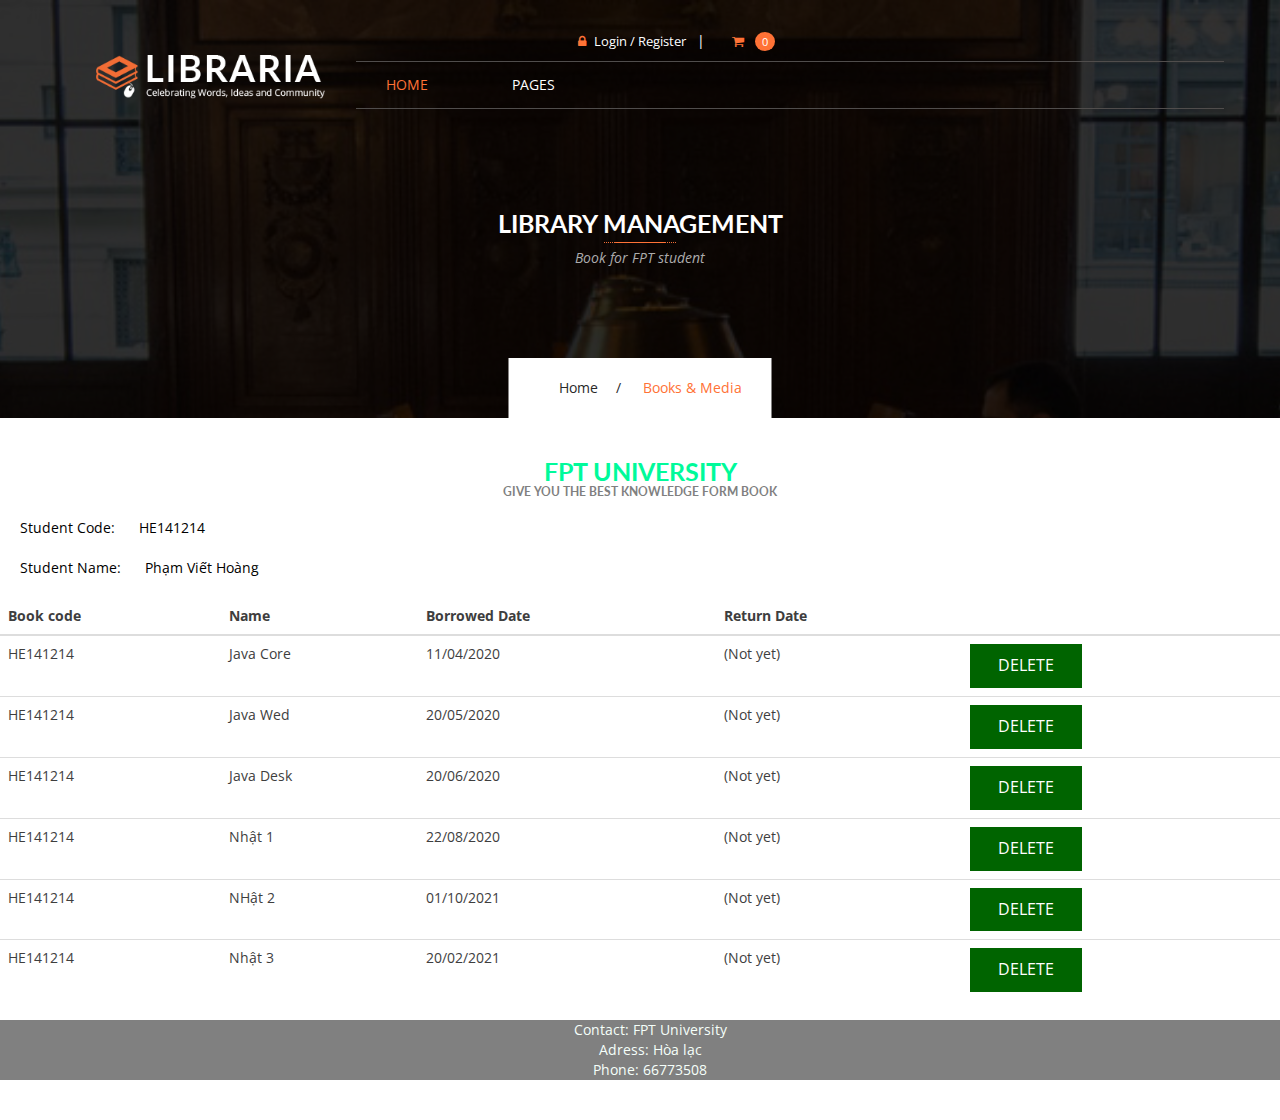
<file: ManageReturnAndBorrow/managePaymentBook.html>
<!DOCTYPE html>
<html lang="zxx">


<head>

    <!-- Meta -->
    <meta charset="utf-8" />
    <meta name="viewport" content="width=device-width,initial-scale=1,minimum-scale=1">

    <!-- Title -->
    <title>..:: LIBRARIA ::..</title>

    <!-- Favicon -->
    <link href="images/favicon.ico" rel="icon" type="image/x-icon" />

    <!-- Fonts -->
    <link
        href="https://fonts.googleapis.com/css?family=Open+Sans:300,300i,400,400i,600,600i,700,700i,800,800i%7CLato:100,100i,300,300i,400,400i,700,700i,900,900i"
        rel="stylesheet" />
    <link href="css/font-awesome.min.css" rel="stylesheet" type="text/css" />

    <!-- Mobile Menu -->
    <link href="css/mmenu.css" rel="stylesheet" type="text/css" />
    <link href="css/mmenu.positioning.css" rel="stylesheet" type="text/css" />

    <!-- Accordion Stylesheet -->
    <link rel="stylesheet" type="text/css" href="css/jquery.accordion.css">

    <!-- Stylesheet -->
    <link href="style.css" rel="stylesheet" type="text/css" />
    <link href="managePaymentBook.css" rel="stylesheet" type="text/css" />

    <!-- HTML5 shim and Respond.js for IE8 support of HTML5 elements and media queries -->
    <!-- WARNING: Respond.js doesn't work if you view the page via file:// -->
    <!--[if lt IE 9]>
        <script src="js/html5shiv.min.js"></script>
        <script src="js/respond.min.js"></script>
        <![endif]-->

</head>

<body>

    <!-- Start: Header Section -->
    <header id="header-v1" class="navbar-wrapper inner-navbar-wrapper">
        <div class="container">
            <div class="row">
                <nav class="navbar navbar-default">
                    <div class="row">
                        <div class="col-md-3">
                            <div class="navbar-header">
                                <div class="navbar-brand">
                                    <h1>
                                        <a href="index-2.html">
                                            <img src="images/libraria-logo-v1.png" alt="LIBRARIA" />
                                        </a>
                                    </h1>
                                </div>
                            </div>
                        </div>
                        <div class="col-md-9">
                            <!-- Header Topbar -->
                            <div class="header-topbar hidden-sm hidden-xs">
                                <div class="row">

                                    <div class="col-sm-6">
                                        <div class="topbar-links">
                                            <a href="signin.html"><i class="fa fa-lock"></i>Login / Register</a>
                                            <span>|</span>
                                            <div class="header-cart dropdown">
                                                <a data-toggle="dropdown" class="dropdown-toggle" href="#">
                                                    <i class="fa fa-shopping-cart"></i>
                                                    <small>0</small>
                                                </a>
                                                <div class="dropdown-menu cart-dropdown">
                                                    <ul>
                                                        <li class="clearfix">
                                                            <img src="images/header-cart-image-01.jpg"
                                                                alt="cart item" />
                                                            <div class="item-info">
                                                                <div class="name">
                                                                    <a href="#">The Great Gatsby</a>
                                                                </div>
                                                                <div class="author"><strong>Author:</strong> F. Scott
                                                                    Fitzgerald</div>
                                                                <div class="price">1 X $10.00</div>
                                                            </div>
                                                            <a class="remove" href="#"><i class="fa fa-trash-o"></i></a>
                                                        </li>
                                                        <li class="clearfix">
                                                            <img src="images/header-cart-image-02.jpg"
                                                                alt="cart item" />
                                                            <div class="item-info">
                                                                <div class="name">
                                                                    <a href="#">The Great Gatsby</a>
                                                                </div>
                                                                <div class="author"><strong>Author:</strong> F. Scott
                                                                    Fitzgerald</div>
                                                                <div class="price">1 X $10.00</div>
                                                            </div>
                                                            <a class="remove" href="#"><i class="fa fa-trash-o"></i></a>
                                                        </li>
                                                        <li class="clearfix">
                                                            <img src="images/header-cart-image-03.jpg"
                                                                alt="cart item" />
                                                            <div class="item-info">
                                                                <div class="name">
                                                                    <a href="#">The Great Gatsby</a>
                                                                </div>
                                                                <div class="author"><strong>Author:</strong> F. Scott
                                                                    Fitzgerald</div>
                                                                <div class="price">1 X $10.00</div>
                                                            </div>
                                                            <a class="remove" href="#"><i class="fa fa-trash-o"></i></a>
                                                        </li>
                                                    </ul>
                                                    <div class="cart-total">
                                                        <div class="title">SubTotal</div>
                                                        <div class="price">$30.00</div>
                                                    </div>
                                                    <div class="cart-buttons">
                                                        <a href="cart.html" class="btn btn-dark-gray">View Cart</a>
                                                        <a href="checkout.html" class="btn btn-primary">Checkout</a>
                                                    </div>
                                                </div>
                                            </div>
                                        </div>
                                    </div>
                                </div>
                            </div>
                            <div class="navbar-collapse hidden-sm hidden-xs">
                                <ul class="nav navbar-nav">
                                    <li class="dropdown active">
                                        <a data-toggle="dropdown" class="dropdown-toggle disabled">Home</a>

                                    </li>


                                    <li class="dropdown">
                                        <a data-toggle="dropdown" class="dropdown-toggle disabled" href="#">Pages</a>
                                        <ul class="dropdown-menu">
                                            <li><a href="cart.html">Cart</a></li>
                                            <li><a href="checkout.html">Checkout</a></li>
                                            <li><a href="signin.html">Signin/Register</a></li>
                                            <li><a href="404.html">404/Error</a></li>
                                        </ul>
                                    </li>

                                </ul>
                            </div>
                        </div>
                    </div>
                    <div class="mobile-menu hidden-lg hidden-md">
                        <a href="#mobile-menu"><i class="fa fa-navicon"></i></a>
                        <div id="mobile-menu">
                            <ul>
                                <li class="mobile-title">
                                    <h4>Navigation</h4>
                                    <a href="#" class="close"></a>
                                </li>
                                <li>
                                    <a href="index-2.html">Home</a>
                                    <ul>
                                        <li><a href="index-2.html">Home V1</a></li>
                                        <li><a href="home-v2.html">Home V2</a></li>
                                        <li><a href="home-v3.html">Home V3</a></li>
                                    </ul>
                                </li>
                                <li>
                                    <a href="books-media-list-view.html">Books &amp; Media</a>
                                    <ul>
                                        <li><a href="books-media-list-view.html">Books &amp; Media List View</a></li>
                                        <li><a href="books-media-gird-view-v1.html">Books &amp; Media Grid View V1</a>
                                        </li>
                                        <li><a href="books-media-gird-view-v2.html">Books &amp; Media Grid View V2</a>
                                        </li>
                                        <li><a href="books-media-detail-v1.html">Books &amp; Media Detail V1</a></li>
                                        <li><a href="books-media-detail-v2.html">Books &amp; Media Detail V2</a></li>
                                    </ul>
                                </li>
                                <li>
                                    <a href="news-events-list-view.html">News &amp; Events</a>
                                    <ul>
                                        <li><a href="news-events-list-view.html">News &amp; Events List View</a></li>
                                        <li><a href="news-events-detail.html">News &amp; Events Detail</a></li>
                                    </ul>
                                </li>
                                <li>
                                    <a href="#">Pages</a>
                                    <ul>
                                        <li><a href="cart.html">Cart</a></li>
                                        <li><a href="checkout.html">Checkout</a></li>
                                        <li><a href="signin.html">Signin/Register</a></li>
                                        <li><a href="404.html">404/Error</a></li>
                                    </ul>
                                </li>
                                <li>
                                    <a href="blog.html">Blog</a>
                                    <ul>
                                        <li><a href="blog.html">Blog Grid View</a></li>
                                        <li><a href="blog-detail.html">Blog Detail</a></li>
                                    </ul>
                                </li>
                                <li><a href="services.html">Services</a></li>
                                <li><a href="contact.html">Contact</a></li>
                            </ul>
                        </div>
                    </div>
                </nav>
            </div>
        </div>
    </header>
    <!-- End: Header Section -->

    <!-- Start: Page Banner -->
    <section class="page-banner services-banner">
        <div class="container">
            <div class="banner-header">
                <h2>Library Management</h2>
                <span class="underline center"></span>
                <p class="lead">Book for FPT student</p>
            </div>
            <div class="breadcrumb">
                <ul>
                    <li><a href="index-2.html">Home</a></li>
                    <li>Books & Media</li>
                </ul>
            </div>
        </div>
    </section>
    <br>
    <br>
    <div>
        <h2 class="talbe1">FPT University</h2>
        <h6 class="talbe2">Give you the best knowledge form book</h6>
        <br>
        <a>Student Code:</a>
        <a>HE141214</a>
        <br>
        <br>
        <a>Student Name:</a>
        <a>Phạm Viết Hoàng</a>
        <br>
        <div>

            <br>
            <table class="table">
                <thead>
                    <tr>
                        <th scope="col">Book code</th>
                        <th scope="col">Name</th>
                        <th scope="col">Borrowed Date</th>
                        <th scope="col"> Return Date</th>
                        <th scope="col"></th>
                    </tr>
                </thead>
                <tbody>
                    <tr>
                        <td>HE141214</td>
                        <td>Java Core</td>
                        <td>11/04/2020</td>
                        <td>(Not yet)</td>
                        <td><button type="button" class="return">Delete</td>
                    </tr>
                    <tr>
                        <td>HE141214</td>
                        <td>Java Wed</td>
                        <td>20/05/2020</td>
                        <td>(Not yet)</td>
                        <td><button type="button" class="return">Delete</td>
                    </tr>
                    <tr>
                        <td>HE141214</td>
                        <td>Java Desk</td>
                        <td>20/06/2020</td>
                        <td>(Not yet)</td>
                        <td><button type="button" class="return">Delete</td>
                    </tr>
                    <tr>
                        <td>HE141214</td>
                        <td>Nhật 1</td>
                        <td>22/08/2020</td>
                        <td>(Not yet)</td>
                        <td><button type="button" class="return">Delete</td>
                    </tr>
                    <tr>
                        <td>HE141214</td>
                        <td>NHật 2</td>
                        <td>01/10/2021</td>
                        <td>(Not yet)</td>
                        <td><button type="button" class="return">Delete</td>
                    </tr>
                    <tr>
                        <td>HE141214</td>
                        <td>Nhật 3</td>
                        <td>20/02/2021</td>
                        <td>(Not yet)</td>
                        <td><button type="button" class="return">Delete</td>
                    </tr>


                </tbody>
            </table>
            <!-- As a link -->
            <nav class="footer">
                <div class="container-fluid">
                    <a>Contact: FPT University</a><br>

                    <a>Adress: Hòa lạc</a><br>
                    <a>Phone: 66773508</a>
                </div>
            </nav>
            <br>
            <br>


        </div>
    </div>


    <script type="text/javascript" src="js/jquery-1.12.4.min.js"></script>

    <!-- jQuery UI -->
    <script type="text/javascript" src="js/jquery-ui.min.js"></script>

    <!-- jQuery Easing -->
    <script type="text/javascript" src="js/jquery.easing.1.3.js"></script>

    <!-- Bootstrap -->
    <script type="text/javascript" src="js/bootstrap.min.js"></script>

    <!-- Mobile Menu -->
    <script type="text/javascript" src="js/mmenu.min.js"></script>

    <!-- Harvey - State manager for media queries -->
    <script type="text/javascript" src="js/harvey.min.js"></script>

    <!-- Waypoints - Load Elements on View -->
    <script type="text/javascript" src="js/waypoints.min.js"></script>

    <!-- Facts Counter -->
    <script type="text/javascript" src="js/facts.counter.min.js"></script>

    <!-- MixItUp - Category Filter -->
    <script type="text/javascript" src="js/mixitup.min.js"></script>

    <!-- Owl Carousel -->
    <script type="text/javascript" src="js/owl.carousel.min.js"></script>

    <!-- Accordion -->
    <script type="text/javascript" src="js/accordion.min.js"></script>

    <!-- Responsive Tabs -->
    <script type="text/javascript" src="js/responsive.tabs.min.js"></script>

    <!-- Responsive Table -->
    <script type="text/javascript" src="js/responsive.table.min.js"></script>

    <!-- Masonry -->
    <script type="text/javascript" src="js/masonry.min.js"></script>

    <!-- Carousel Swipe -->
    <script type="text/javascript" src="js/carousel.swipe.min.js"></script>

    <!-- bxSlider -->
    <script type="text/javascript" src="js/bxslider.min.js"></script>

    <!-- Custom Scripts -->
    <script type="text/javascript" src="js/main.js"></script>

</body>


</html>
</file>
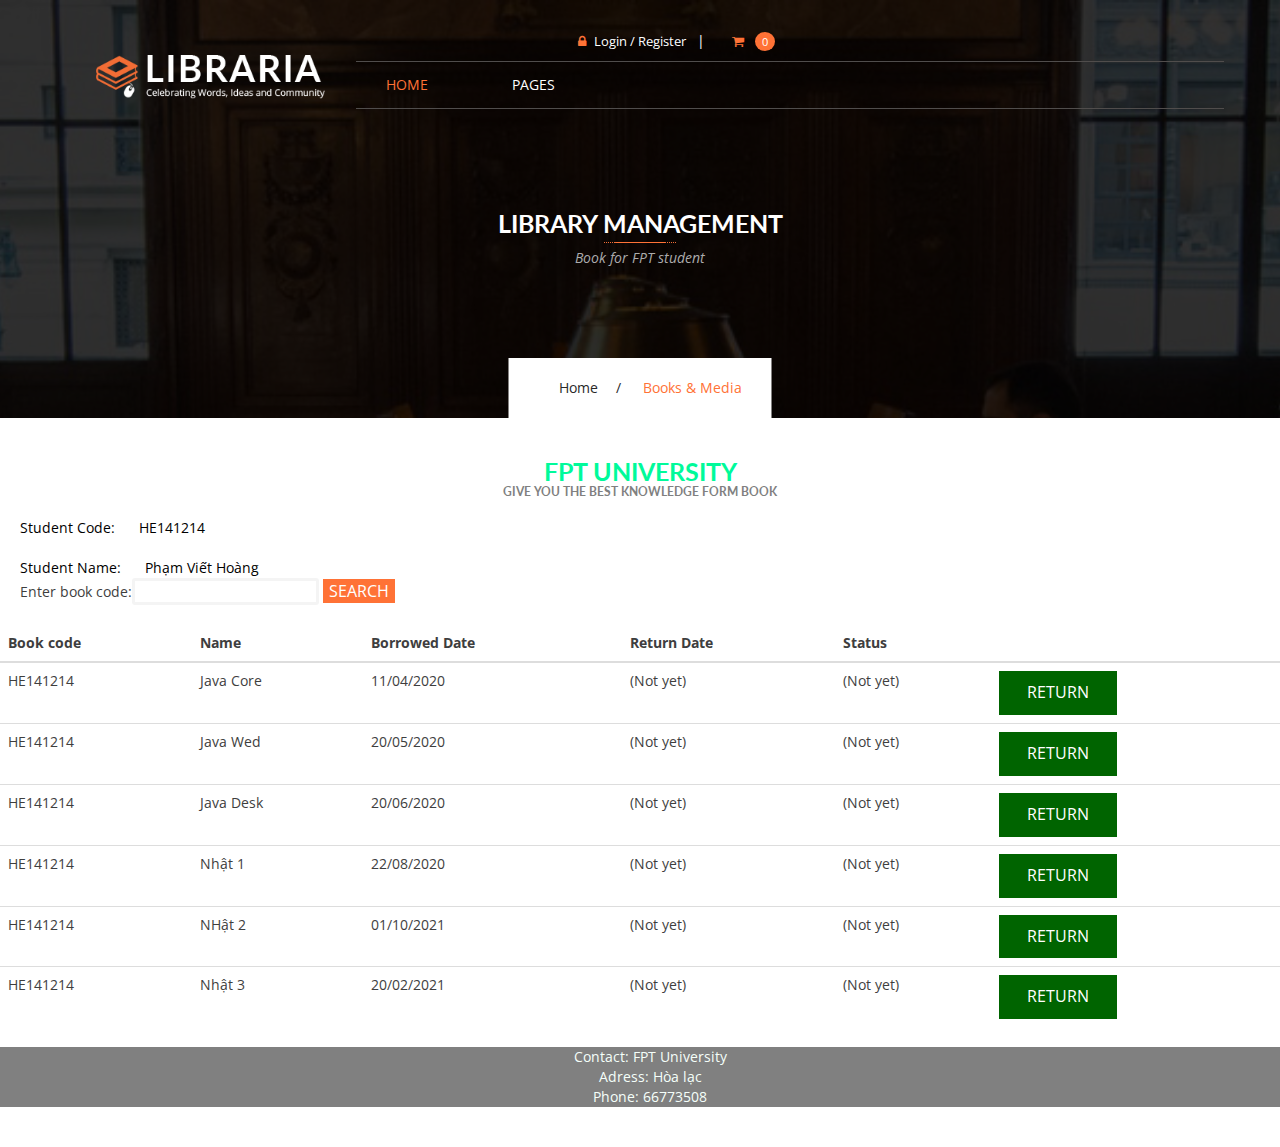
<file: ManageReturnAndBorrow/managmentReturn.html>
<!DOCTYPE html>
<html lang="zxx">


<head>

    <!-- Meta -->
    <meta charset="utf-8" />
    <meta name="viewport" content="width=device-width,initial-scale=1,minimum-scale=1">

    <!-- Title -->
    <title>..:: LIBRARIA ::..</title>

    <!-- Favicon -->
    <link href="images/favicon.ico" rel="icon" type="image/x-icon" />

    <!-- Fonts -->
    <link
        href="https://fonts.googleapis.com/css?family=Open+Sans:300,300i,400,400i,600,600i,700,700i,800,800i%7CLato:100,100i,300,300i,400,400i,700,700i,900,900i"
        rel="stylesheet" />
    <link href="css/font-awesome.min.css" rel="stylesheet" type="text/css" />

    <!-- Mobile Menu -->
    <link href="css/mmenu.css" rel="stylesheet" type="text/css" />
    <link href="css/mmenu.positioning.css" rel="stylesheet" type="text/css" />

    <!-- Accordion Stylesheet -->
    <link rel="stylesheet" type="text/css" href="css/jquery.accordion.css">

    <!-- Stylesheet -->
    <link href="style.css" rel="stylesheet" type="text/css" />
    <link href="managmentReturn.css" rel="stylesheet" type="text/css" />

    <!-- HTML5 shim and Respond.js for IE8 support of HTML5 elements and media queries -->
    <!-- WARNING: Respond.js doesn't work if you view the page via file:// -->
    <!--[if lt IE 9]>
        <script src="js/html5shiv.min.js"></script>
        <script src="js/respond.min.js"></script>
        <![endif]-->

</head>

<body>

    <!-- Start: Header Section -->
    <header id="header-v1" class="navbar-wrapper inner-navbar-wrapper">
        <div class="container">
            <div class="row">
                <nav class="navbar navbar-default">
                    <div class="row">
                        <div class="col-md-3">
                            <div class="navbar-header">
                                <div class="navbar-brand">
                                    <h1>
                                        <a href="index-2.html">
                                            <img src="images/libraria-logo-v1.png" alt="LIBRARIA" />
                                        </a>
                                    </h1>
                                </div>
                            </div>
                        </div>
                        <div class="col-md-9">
                            <!-- Header Topbar -->
                            <div class="header-topbar hidden-sm hidden-xs">
                                <div class="row">

                                    <div class="col-sm-6">
                                        <div class="topbar-links">
                                            <a href="signin.html"><i class="fa fa-lock"></i>Login / Register</a>
                                            <span>|</span>
                                            <div class="header-cart dropdown">
                                                <a data-toggle="dropdown" class="dropdown-toggle" href="#">
                                                    <i class="fa fa-shopping-cart"></i>
                                                    <small>0</small>
                                                </a>
                                                <div class="dropdown-menu cart-dropdown">
                                                    <ul>
                                                        <li class="clearfix">
                                                            <img src="images/header-cart-image-01.jpg"
                                                                alt="cart item" />
                                                            <div class="item-info">
                                                                <div class="name">
                                                                    <a href="#">The Great Gatsby</a>
                                                                </div>
                                                                <div class="author"><strong>Author:</strong> F. Scott
                                                                    Fitzgerald</div>
                                                                <div class="price">1 X $10.00</div>
                                                            </div>
                                                            <a class="remove" href="#"><i class="fa fa-trash-o"></i></a>
                                                        </li>
                                                        <li class="clearfix">
                                                            <img src="images/header-cart-image-02.jpg"
                                                                alt="cart item" />
                                                            <div class="item-info">
                                                                <div class="name">
                                                                    <a href="#">The Great Gatsby</a>
                                                                </div>
                                                                <div class="author"><strong>Author:</strong> F. Scott
                                                                    Fitzgerald</div>
                                                                <div class="price">1 X $10.00</div>
                                                            </div>
                                                            <a class="remove" href="#"><i class="fa fa-trash-o"></i></a>
                                                        </li>
                                                        <li class="clearfix">
                                                            <img src="images/header-cart-image-03.jpg"
                                                                alt="cart item" />
                                                            <div class="item-info">
                                                                <div class="name">
                                                                    <a href="#">The Great Gatsby</a>
                                                                </div>
                                                                <div class="author"><strong>Author:</strong> F. Scott
                                                                    Fitzgerald</div>
                                                                <div class="price">1 X $10.00</div>
                                                            </div>
                                                            <a class="remove" href="#"><i class="fa fa-trash-o"></i></a>
                                                        </li>
                                                    </ul>
                                                    <div class="cart-total">
                                                        <div class="title">SubTotal</div>
                                                        <div class="price">$30.00</div>
                                                    </div>
                                                    <div class="cart-buttons">
                                                        <a href="cart.html" class="btn btn-dark-gray">View Cart</a>
                                                        <a href="checkout.html" class="btn btn-primary">Checkout</a>
                                                    </div>
                                                </div>
                                            </div>
                                        </div>
                                    </div>
                                </div>
                            </div>
                            <div class="navbar-collapse hidden-sm hidden-xs">
                                <ul class="nav navbar-nav">
                                    <li class="dropdown active">
                                        <a data-toggle="dropdown" class="dropdown-toggle disabled">Home</a>

                                    </li>


                                    <li class="dropdown">
                                        <a data-toggle="dropdown" class="dropdown-toggle disabled" href="#">Pages</a>
                                        <ul class="dropdown-menu">
                                            <li><a href="cart.html">Cart</a></li>
                                            <li><a href="checkout.html">Checkout</a></li>
                                            <li><a href="signin.html">Signin/Register</a></li>
                                            <li><a href="404.html">404/Error</a></li>
                                        </ul>
                                    </li>

                                </ul>
                            </div>
                        </div>
                    </div>
                    <div class="mobile-menu hidden-lg hidden-md">
                        <a href="#mobile-menu"><i class="fa fa-navicon"></i></a>
                        <div id="mobile-menu">
                            <ul>
                                <li class="mobile-title">
                                    <h4>Navigation</h4>
                                    <a href="#" class="close"></a>
                                </li>
                                <li>
                                    <a href="index-2.html">Home</a>
                                    <ul>
                                        <li><a href="index-2.html">Home V1</a></li>
                                        <li><a href="home-v2.html">Home V2</a></li>
                                        <li><a href="home-v3.html">Home V3</a></li>
                                    </ul>
                                </li>
                                <li>
                                    <a href="books-media-list-view.html">Books &amp; Media</a>
                                    <ul>
                                        <li><a href="books-media-list-view.html">Books &amp; Media List View</a></li>
                                        <li><a href="books-media-gird-view-v1.html">Books &amp; Media Grid View V1</a>
                                        </li>
                                        <li><a href="books-media-gird-view-v2.html">Books &amp; Media Grid View V2</a>
                                        </li>
                                        <li><a href="books-media-detail-v1.html">Books &amp; Media Detail V1</a></li>
                                        <li><a href="books-media-detail-v2.html">Books &amp; Media Detail V2</a></li>
                                    </ul>
                                </li>
                                <li>
                                    <a href="news-events-list-view.html">News &amp; Events</a>
                                    <ul>
                                        <li><a href="news-events-list-view.html">News &amp; Events List View</a></li>
                                        <li><a href="news-events-detail.html">News &amp; Events Detail</a></li>
                                    </ul>
                                </li>
                                <li>
                                    <a href="#">Pages</a>
                                    <ul>
                                        <li><a href="cart.html">Cart</a></li>
                                        <li><a href="checkout.html">Checkout</a></li>
                                        <li><a href="signin.html">Signin/Register</a></li>
                                        <li><a href="404.html">404/Error</a></li>
                                    </ul>
                                </li>
                                <li>
                                    <a href="blog.html">Blog</a>
                                    <ul>
                                        <li><a href="blog.html">Blog Grid View</a></li>
                                        <li><a href="blog-detail.html">Blog Detail</a></li>
                                    </ul>
                                </li>
                                <li><a href="services.html">Services</a></li>
                                <li><a href="contact.html">Contact</a></li>
                            </ul>
                        </div>
                    </div>
                </nav>
            </div>
        </div>
    </header>
    <!-- End: Header Section -->

    <!-- Start: Page Banner -->
    <section class="page-banner services-banner">
        <div class="container">
            <div class="banner-header">
                <h2>Library Management</h2>
                <span class="underline center"></span>
                <p class="lead">Book for FPT student</p>
            </div>
            <div class="breadcrumb">
                <ul>
                    <li><a href="index-2.html">Home</a></li>
                    <li>Books & Media</li>
                </ul>
            </div>
        </div>
    </section>
    <br>
    <br>
    <div>
        <h2 class="talbe1">FPT University</h2>
        <h6 class="talbe2">Give you the best knowledge form book</h6>
        <br>
        <a>Student Code:</a>
        <a>HE141214</a>
        <br>
        <br>
        <a>Student Name:</a>
        <a>Phạm Viết Hoàng</a>
        <br>
        <form class="form">
            Enter book code:<input type="text">
            <input type="submit" value="search">
        </form>
        <div>

            <br>
            <table class="table">
                <thead>
                    <tr>
                        <th scope="col">Book code</th>
                        <th scope="col">Name</th>
                        <th scope="col">Borrowed Date</th>
                        <th scope="col"> Return Date</th>
                        <th scope="col"> Status</th>
                        <th scope="col"></th>
                    </tr>
                </thead>
                <tbody>
                    <tr>
                        <td>HE141214</td>
                        <td>Java Core</td>
                        <td>11/04/2020</td>
                        <td>(Not yet)</td>
                        <td>(Not yet)</td>
                        <td><button type="button" class="return">Return</td>
                    </tr>
                    <tr>
                        <td>HE141214</td>
                        <td>Java Wed</td>
                        <td>20/05/2020</td>
                        <td>(Not yet)</td>
                        <td>(Not yet)</td>
                        <td><button type="button" class="return">Return</td>
                    </tr>
                    <tr>
                        <td>HE141214</td>
                        <td>Java Desk</td>
                        <td>20/06/2020</td>
                        <td>(Not yet)</td>
                        <td>(Not yet)</td>
                        <td><button type="button" class="return">Return</td>
                    </tr>
                    <tr>
                        <td>HE141214</td>
                        <td>Nhật 1</td>
                        <td>22/08/2020</td>
                        <td>(Not yet)</td>
                        <td>(Not yet)</td>
                        <td><button type="button" class="return">Return</td>
                    </tr>
                    <tr>
                        <td>HE141214</td>
                        <td>NHật 2</td>
                        <td>01/10/2021</td>
                        <td>(Not yet)</td>
                        <td>(Not yet)</td>
                        <td><button type="button" class="return">Return</td>
                    </tr>
                    <tr>
                        <td>HE141214</td>
                        <td>Nhật 3</td>
                        <td>20/02/2021</td>
                        <td>(Not yet)</td>
                        <td>(Not yet)</td>
                        <td><button type="button" class="return">Return</td>
                    </tr>


                </tbody>
            </table>
            <!-- As a link -->
            <nav class="footer">
                <div class="container-fluid">
                    <a>Contact: FPT University</a><br>

                    <a>Adress: Hòa lạc</a><br>
                    <a>Phone: 66773508</a>
                </div>
            </nav>
            <br>
            <br>


        </div>
    </div>


    <script type="text/javascript" src="js/jquery-1.12.4.min.js"></script>

    <!-- jQuery UI -->
    <script type="text/javascript" src="js/jquery-ui.min.js"></script>

    <!-- jQuery Easing -->
    <script type="text/javascript" src="js/jquery.easing.1.3.js"></script>

    <!-- Bootstrap -->
    <script type="text/javascript" src="js/bootstrap.min.js"></script>

    <!-- Mobile Menu -->
    <script type="text/javascript" src="js/mmenu.min.js"></script>

    <!-- Harvey - State manager for media queries -->
    <script type="text/javascript" src="js/harvey.min.js"></script>

    <!-- Waypoints - Load Elements on View -->
    <script type="text/javascript" src="js/waypoints.min.js"></script>

    <!-- Facts Counter -->
    <script type="text/javascript" src="js/facts.counter.min.js"></script>

    <!-- MixItUp - Category Filter -->
    <script type="text/javascript" src="js/mixitup.min.js"></script>

    <!-- Owl Carousel -->
    <script type="text/javascript" src="js/owl.carousel.min.js"></script>

    <!-- Accordion -->
    <script type="text/javascript" src="js/accordion.min.js"></script>

    <!-- Responsive Tabs -->
    <script type="text/javascript" src="js/responsive.tabs.min.js"></script>

    <!-- Responsive Table -->
    <script type="text/javascript" src="js/responsive.table.min.js"></script>

    <!-- Masonry -->
    <script type="text/javascript" src="js/masonry.min.js"></script>

    <!-- Carousel Swipe -->
    <script type="text/javascript" src="js/carousel.swipe.min.js"></script>

    <!-- bxSlider -->
    <script type="text/javascript" src="js/bxslider.min.js"></script>

    <!-- Custom Scripts -->
    <script type="text/javascript" src="js/main.js"></script>

</body>


</html>
</file>
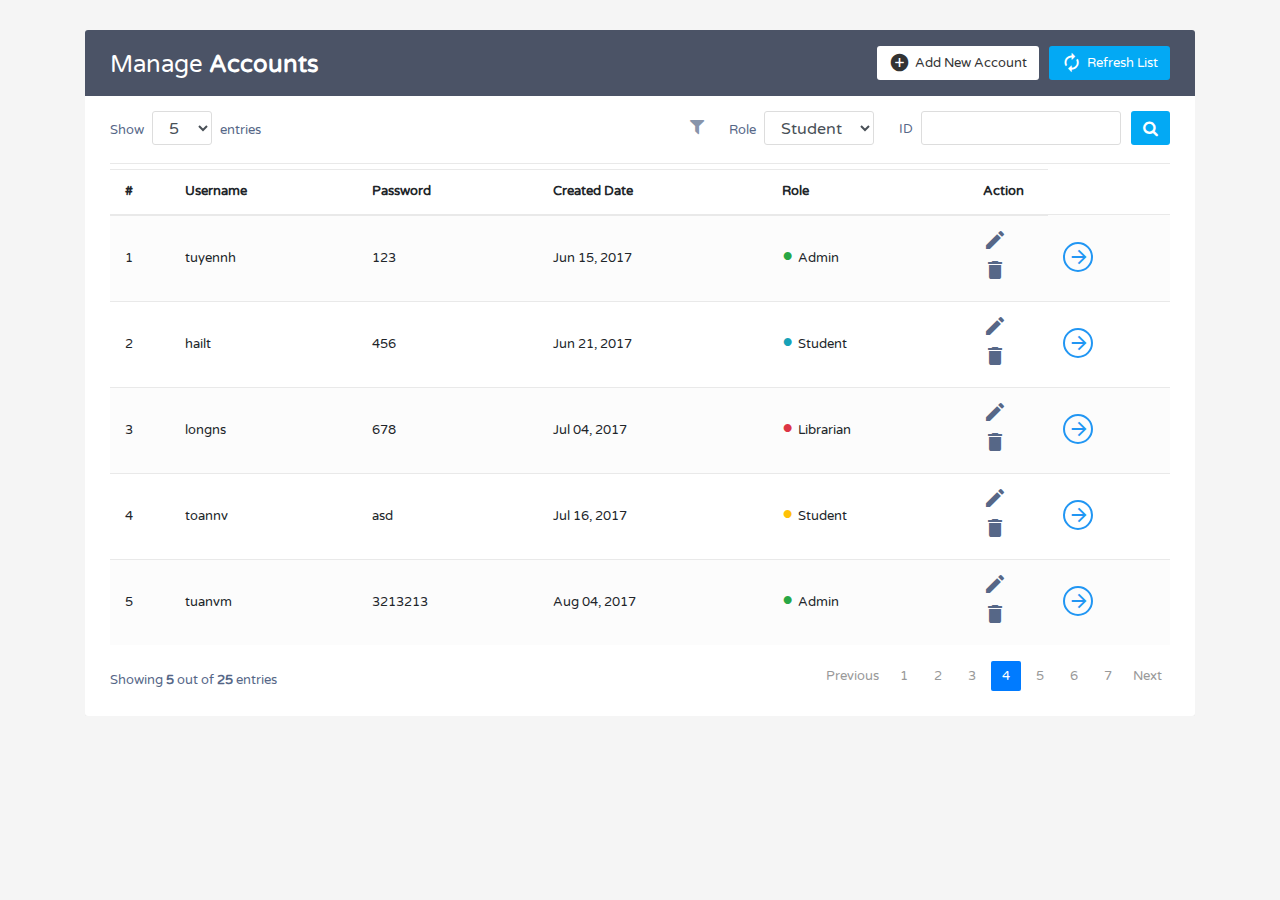
<file: ManageAccount/ListAccount/listAccount.html>
<!DOCTYPE html>
<html lang="en">
<head>
<meta charset="utf-8">
<meta name="viewport" content="width=device-width, initial-scale=1, shrink-to-fit=no">
<title>Bootstrap Order Details Table with Search Filter</title>
<link rel="stylesheet" href="https://fonts.googleapis.com/css?family=Roboto|Varela+Round">
<link rel="stylesheet" href="https://stackpath.bootstrapcdn.com/bootstrap/4.5.0/css/bootstrap.min.css">
<link rel="stylesheet" href="https://fonts.googleapis.com/icon?family=Material+Icons">
<link rel="stylesheet" href="https://maxcdn.bootstrapcdn.com/font-awesome/4.7.0/css/font-awesome.min.css">
<script src="https://code.jquery.com/jquery-3.5.1.min.js"></script>
<script src="https://cdn.jsdelivr.net/npm/popper.js@1.16.0/dist/umd/popper.min.js"></script>
<script src="https://stackpath.bootstrapcdn.com/bootstrap/4.5.0/js/bootstrap.min.js"></script>

<link rel="stylesheet" href="style.css">
<script src="js.js"></script>
</head>
<body>
<div class="container-xl">
    <div class="table-responsive">
        <div class="table-wrapper">
            <div class="table-title">
                <div class="row">
                    <div class="col-sm-4">
                        <h2>Manage  <b>Accounts</b></h2>
                    </div>
                    <div class="col-sm-8">						
                        <a href="#" class="btn btn-primary"><i class="material-icons">&#xE863;</i> <span>Refresh List</span></a>
                        <a href="#addEmployeeModal" class="btn btn-success" data-toggle="modal"><i class="material-icons">&#xE147;</i> <span>Add New Account</span></a>
                 					
                    </div>
              
                </div>
            </div>
            <div class="table-filter">
                <div class="row">
                    <div class="col-sm-3">
                        <div class="show-entries">
                            <span>Show</span>
                            <select class="form-control">
                                <option>5</option>
                                <option>10</option>
                                <option>15</option>
                                <option>20</option>
                            </select>
                            <span>entries</span>
                        </div>
                    </div>
                    <div class="col-sm-9">
                        <button type="button" class="btn btn-primary"><i class="fa fa-search"></i></button>
                        <div class="filter-group">
                            <label>ID</label>
                            <input type="text" class="form-control">
                        </div>
                       
                        <!-- <div class="filter-group">
                            <label>Location</label>
                            <select class="form-control">
                                <option>All</option>
                                <option>Berlin</option>
                                <option>London</option>
                                <option>Madrid</option>
                                <option>New York</option>
                                <option>Paris</option>								
                            </select>
                        </div> -->
                        <div class="filter-group">
                            <label>Role</label>
                            <select class="form-control">
                                <option>Student</option>
                                <option>Staff</option>
                                <option>Librarian</option>
                                <option>Admin</option>                               
                            </select>
                        </div>
                        <span class="filter-icon"><i class="fa fa-filter"></i></span>
                    </div>
                </div>
            </div>
            <table class="table table-striped table-hover">
                <thead>
                    <tr>
                        <th>#</th>
                        <th>Username</th>
                        <th>Password</th>
                        <th>Created Date</th>						
                        <th>Role</th>						
                    <th>Action</th>
                    </tr>
                </thead>
                <tbody>
                    <tr>
                        <td>1</td>
                        <td> tuyennh</a></td>
                        <td>123</td>
                        <td>Jun 15, 2017</td>                        
                        <td><span class="status text-success">&bull;</span> Admin</td>
                        <td>
							<a href="#editEmployeeModal" class="edit" data-toggle="modal"><i class="material-icons" data-toggle="tooltip" title="Edit">&#xE254;</i></a>
							<a href="#deleteEmployeeModal" class="delete" data-toggle="modal"><i class="material-icons" data-toggle="tooltip" title="Delete">&#xE872;</i></a>
						</td>
                        <td><a href="#" class="view" title="View Details" data-toggle="tooltip"><i class="material-icons">&#xE5C8;</i></a></td>
                    </tr>
                    <tr>
                        <td>2</td>
                        <td>hailt</a></td>
                        <td>456</td>                       
                        <td>Jun 21, 2017</td>
                        <td><span class="status text-info">&bull;</span> Student</td>
                        <td>
							<a href="#editEmployeeModal" class="edit" data-toggle="modal"><i class="material-icons" data-toggle="tooltip" title="Edit">&#xE254;</i></a>
							<a href="#deleteEmployeeModal" class="delete" data-toggle="modal"><i class="material-icons" data-toggle="tooltip" title="Delete">&#xE872;</i></a>
						</td>
                        <td><a href="#" class="view" title="View Details" data-toggle="tooltip"><i class="material-icons">&#xE5C8;</i></a></td>
                    </tr>
                    <tr>
                        <td>3</td>
                        <td> longns</td>
                        <td>678</td>
                        <td>Jul 04, 2017</td>
                        <td><span class="status text-danger">&bull;</span> Librarian</td>
                        <td>
							<a href="#editEmployeeModal" class="edit" data-toggle="modal"><i class="material-icons" data-toggle="tooltip" title="Edit">&#xE254;</i></a>
							<a href="#deleteEmployeeModal" class="delete" data-toggle="modal"><i class="material-icons" data-toggle="tooltip" title="Delete">&#xE872;</i></a>
						</td>
                        <td><a href="#" class="view" title="View Details" data-toggle="tooltip"><i class="material-icons">&#xE5C8;</i></a></td>                        
                    </tr>
                    <tr>
                        <td>4</td>
                        <td>toannv</a></td>
                        <td>asd</td>
                        <td>Jul 16, 2017</td>						
                        <td><span class="status text-warning">&bull;</span> Student</td>
                        <td>
							<a href="#editEmployeeModal" class="edit" data-toggle="modal"><i class="material-icons" data-toggle="tooltip" title="Edit">&#xE254;</i></a>
							<a href="#deleteEmployeeModal" class="delete" data-toggle="modal"><i class="material-icons" data-toggle="tooltip" title="Delete">&#xE872;</i></a>
						</td>
                        <td><a href="#" class="view" title="View Details" data-toggle="tooltip"><i class="material-icons">&#xE5C8;</i></a></td>
                    </tr>
                    <tr>
                        <td>5</td>
                        <td>tuanvm</td>
                        <td>3213213</td>
                        <td>Aug 04, 2017</td>
                        <td><span class="status text-success">&bull;</span> Admin</td>
                        <td>
							<a href="#editEmployeeModal" class="edit" data-toggle="modal"><i class="material-icons" data-toggle="tooltip" title="Edit">&#xE254;</i></a>
							<a href="#deleteEmployeeModal" class="delete" data-toggle="modal"><i class="material-icons" data-toggle="tooltip" title="Delete">&#xE872;</i></a>
						</td>
                        <td><a href="#" class="view" title="View Details" data-toggle="tooltip"><i class="material-icons">&#xE5C8;</i></a></td>
                    </tr>
                </tbody>
            </table>
            <div class="clearfix">
                <div class="hint-text">Showing <b>5</b> out of <b>25</b> entries</div>
                <ul class="pagination">
                    <li class="page-item disabled"><a href="#">Previous</a></li>
                    <li class="page-item"><a href="#" class="page-link">1</a></li>
                    <li class="page-item"><a href="#" class="page-link">2</a></li>
                    <li class="page-item"><a href="#" class="page-link">3</a></li>
                    <li class="page-item active"><a href="#" class="page-link">4</a></li>
                    <li class="page-item"><a href="#" class="page-link">5</a></li>
                    <li class="page-item"><a href="#" class="page-link">6</a></li>
                    <li class="page-item"><a href="#" class="page-link">7</a></li>
                    <li class="page-item"><a href="#" class="page-link">Next</a></li>
                </ul>
            </div>
        </div>
    </div>        
</div>     
</body>
</html>
</file>
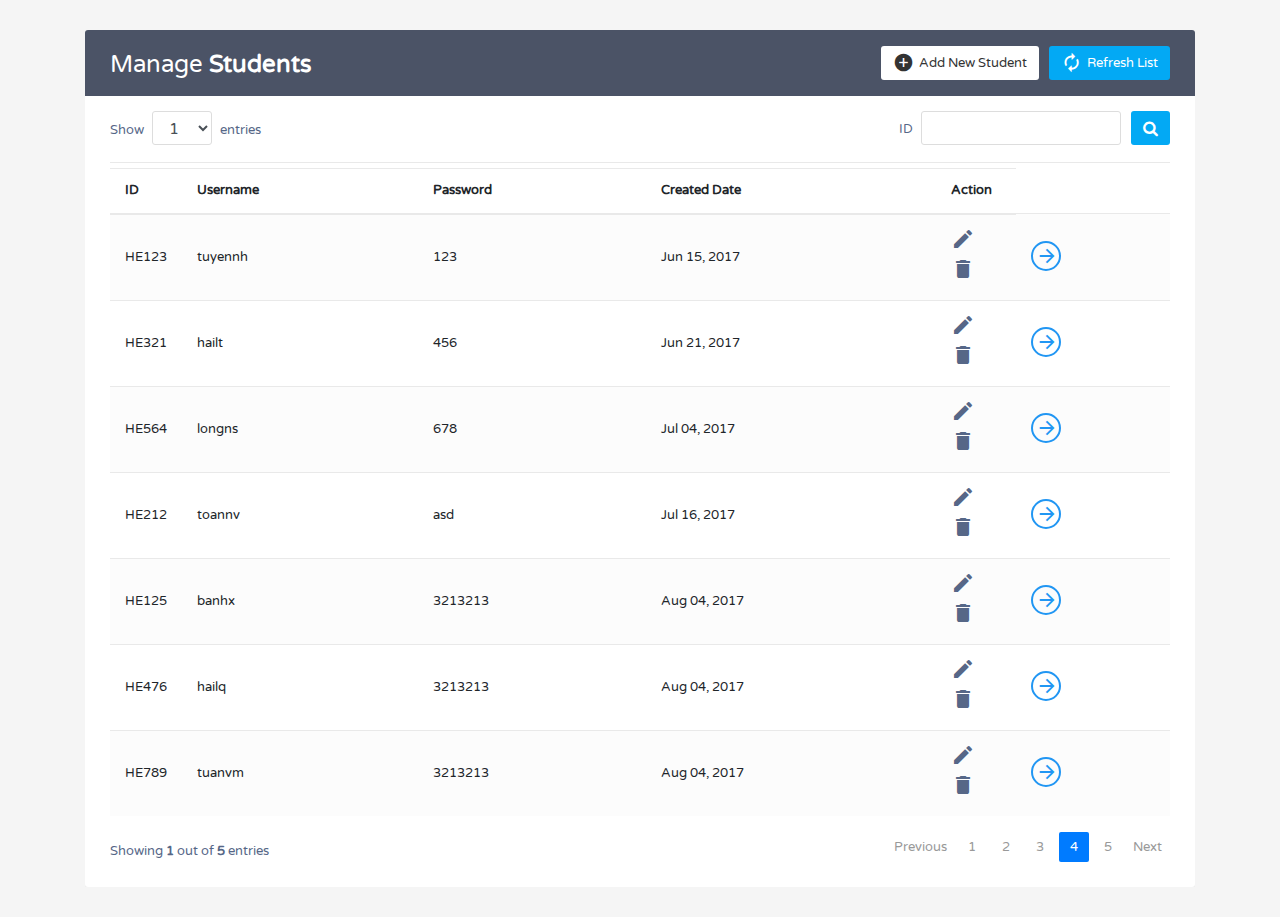
<file: ManageStudent/ListStudent/listAccount.html>
<!DOCTYPE html>
<html lang="en">
<head>
<meta charset="utf-8">
<meta name="viewport" content="width=device-width, initial-scale=1, shrink-to-fit=no">
<title>Bootstrap Order Details Table with Search Filter</title>
<link rel="stylesheet" href="https://fonts.googleapis.com/css?family=Roboto|Varela+Round">
<link rel="stylesheet" href="https://stackpath.bootstrapcdn.com/bootstrap/4.5.0/css/bootstrap.min.css">
<link rel="stylesheet" href="https://fonts.googleapis.com/icon?family=Material+Icons">
<link rel="stylesheet" href="https://maxcdn.bootstrapcdn.com/font-awesome/4.7.0/css/font-awesome.min.css">
<script src="https://code.jquery.com/jquery-3.5.1.min.js"></script>
<script src="https://cdn.jsdelivr.net/npm/popper.js@1.16.0/dist/umd/popper.min.js"></script>
<script src="https://stackpath.bootstrapcdn.com/bootstrap/4.5.0/js/bootstrap.min.js"></script>

<link rel="stylesheet" href="style.css">
<script src="js.js"></script>
</head>
<body>
<div class="container-xl">
    <div class="table-responsive">
        <div class="table-wrapper">
            <div class="table-title">
                <div class="row">
                    <div class="col-sm-4">
                        <h2>Manage  <b>Students</b></h2>
                    </div>
                    <div class="col-sm-8">						
                        <a href="#" class="btn btn-primary"><i class="material-icons">&#xE863;</i> <span>Refresh List</span></a>
                        <a href="#addEmployeeModal" class="btn btn-success" data-toggle="modal"><i class="material-icons">&#xE147;</i> <span>Add New Student</span></a>
                 					
                    </div>
              
                </div>
            </div>
            <div class="table-filter">
                <div class="row">
                    <div class="col-sm-3">
                        <div class="show-entries">
                            <span>Show</span>
                            <select class="form-control">
                                <option>1</option>
                                <option>2</option>
                                <option>3</option>
                                <option>4</option>
								<option>5</option>
                            </select>
                            <span>entries</span>
                        </div>
                    </div>
                    <div class="col-sm-9">
                        <button type="button" class="btn btn-primary"><i class="fa fa-search"></i></button>
                        <div class="filter-group">
                            <label>ID</label>
                            <input type="text" class="form-control">
                        </div>
                       
                        
                    </div>
                </div>
            </div>
            <table class="table table-striped table-hover">
                <thead>
                    <tr>
                        <th>ID</th>
                        <th>Username</th>
                        <th>Password</th>
                        <th>Created Date</th>						
                        					
                    <th>Action</th>
                    </tr>
                </thead>
                <tbody>
                    <tr>
                        <td>HE123</td>
                        <td> tuyennh</a></td>
                        <td>123</td>
                        <td>Jun 15, 2017</td>                        
                        
                        <td>
							<a href="#editEmployeeModal" class="edit" data-toggle="modal"><i class="material-icons" data-toggle="tooltip" title="Edit">&#xE254;</i></a>
							<a href="#deleteEmployeeModal" class="delete" data-toggle="modal"><i class="material-icons" data-toggle="tooltip" title="Delete">&#xE872;</i></a>
						</td>
                        <td><a href="#" class="view" title="View Details" data-toggle="tooltip"><i class="material-icons">&#xE5C8;</i></a></td>
                    </tr>
                    <tr>
                        <td>HE321</td>
                        <td>hailt</a></td>
                        <td>456</td>                       
                        <td>Jun 21, 2017</td>
                        
                        <td>
							<a href="#editEmployeeModal" class="edit" data-toggle="modal"><i class="material-icons" data-toggle="tooltip" title="Edit">&#xE254;</i></a>
							<a href="#deleteEmployeeModal" class="delete" data-toggle="modal"><i class="material-icons" data-toggle="tooltip" title="Delete">&#xE872;</i></a>
						</td>
                        <td><a href="#" class="view" title="View Details" data-toggle="tooltip"><i class="material-icons">&#xE5C8;</i></a></td>
                    </tr>
                    <tr>
                        <td>HE564</td>
                        <td> longns</td>
                        <td>678</td>
                        <td>Jul 04, 2017</td>
                        
                        <td>
							<a href="#editEmployeeModal" class="edit" data-toggle="modal"><i class="material-icons" data-toggle="tooltip" title="Edit">&#xE254;</i></a>
							<a href="#deleteEmployeeModal" class="delete" data-toggle="modal"><i class="material-icons" data-toggle="tooltip" title="Delete">&#xE872;</i></a>
						</td>
                        <td><a href="#" class="view" title="View Details" data-toggle="tooltip"><i class="material-icons">&#xE5C8;</i></a></td>                        
                    </tr>
                    <tr>
                        <td>HE212</td>
                        <td>toannv</a></td>
                        <td>asd</td>
                        <td>Jul 16, 2017</td>						
                        
                        <td>
							<a href="#editEmployeeModal" class="edit" data-toggle="modal"><i class="material-icons" data-toggle="tooltip" title="Edit">&#xE254;</i></a>
							<a href="#deleteEmployeeModal" class="delete" data-toggle="modal"><i class="material-icons" data-toggle="tooltip" title="Delete">&#xE872;</i></a>
						</td>
                        <td><a href="#" class="view" title="View Details" data-toggle="tooltip"><i class="material-icons">&#xE5C8;</i></a></td>
                    </tr>
                    <tr>
                        <td>HE125</td>
                        <td>banhx</td>
                        <td>3213213</td>
                        <td>Aug 04, 2017</td>
                        
                        <td>
							<a href="#editEmployeeModal" class="edit" data-toggle="modal"><i class="material-icons" data-toggle="tooltip" title="Edit">&#xE254;</i></a>
							<a href="#deleteEmployeeModal" class="delete" data-toggle="modal"><i class="material-icons" data-toggle="tooltip" title="Delete">&#xE872;</i></a>
						</td>
                        <td><a href="#" class="view" title="View Details" data-toggle="tooltip"><i class="material-icons">&#xE5C8;</i></a></td>
                    </tr>
					</tr>
                    <tr>
                        <td>HE476</td>
                        <td>hailq</td>
                        <td>3213213</td>
                        <td>Aug 04, 2017</td>
                        
                        <td>
							<a href="#editEmployeeModal" class="edit" data-toggle="modal"><i class="material-icons" data-toggle="tooltip" title="Edit">&#xE254;</i></a>
							<a href="#deleteEmployeeModal" class="delete" data-toggle="modal"><i class="material-icons" data-toggle="tooltip" title="Delete">&#xE872;</i></a>
						</td>
                        <td><a href="#" class="view" title="View Details" data-toggle="tooltip"><i class="material-icons">&#xE5C8;</i></a></td>
                    </tr>
					</tr>
                    <tr>
                        <td>HE789</td>
                        <td>tuanvm</td>
                        <td>3213213</td>
                        <td>Aug 04, 2017</td>
                        
                        <td>
							<a href="#editEmployeeModal" class="edit" data-toggle="modal"><i class="material-icons" data-toggle="tooltip" title="Edit">&#xE254;</i></a>
							<a href="#deleteEmployeeModal" class="delete" data-toggle="modal"><i class="material-icons" data-toggle="tooltip" title="Delete">&#xE872;</i></a>
						</td>
                        <td><a href="#" class="view" title="View Details" data-toggle="tooltip"><i class="material-icons">&#xE5C8;</i></a></td>
                    </tr>
                </tbody>
            </table>
            <div class="clearfix">
                <div class="hint-text">Showing <b>1</b> out of <b>5</b> entries</div>
                <ul class="pagination">
                    <li class="page-item disabled"><a href="#">Previous</a></li>
                    <li class="page-item "><a href="#" class="page-link">1</a></li>
                    <li class="page-item "><a href="#" class="page-link">2</a></li>
                    <li class="page-item "><a href="#" class="page-link">3</a></li>
                    <li class="page-item active"><a href="#" class="page-link">4</a></li>
                    <li class="page-item"><a href="#" class="page-link">5</a></li>
                    <li class="page-item"><a href="#" class="page-link">Next</a></li>
                </ul>
            </div>
        </div>
    </div>        
</div>     
</body>
</html>
</file>
<file: ManageBook/css/mmenu.css>
/*
    mmenu CSS
*/
html.mm-opened .mm-page,
html.mm-opened #mm-blocker,
html.mm-opened .mm-fixed-top,
html.mm-opened .mm-fixed-bottom,
html.mm-opened .mm-menu.mm-horizontal > .mm-panel {
    -webkit-transition: none 0.4s ease;
    -moz-transition: none 0.4s ease;
    -ms-transition: none 0.4s ease;
    -o-transition: none 0.4s ease;
    transition: none 0.4s ease;
    -webkit-transition-property: top, right, bottom, left, border;
    -moz-transition-property: top, right, bottom, left, border;
    -ms-transition-property: top, right, bottom, left, border;
    -o-transition-property: top, right, bottom, left, border;
    transition-property: top, right, bottom, left, border;
}
html.mm-opened .mm-page,
html.mm-opened #mm-blocker {
    left: 0%;
    top: 0;
    margin: 0;
    border: 0px solid rgba(0, 0, 0, 0);
}
html.mm-opened.mm-opening .mm-page,
html.mm-opened.mm-opening #mm-blocker {
  border: 0px solid rgba(100, 100, 100, 0); }

.mm-menu .mm-hidden {
  display: none; }

.mm-fixed-top,
.mm-fixed-bottom {
  position: fixed;
  left: 0; }

.mm-fixed-top {
  top: 0; }

.mm-fixed-bottom {
  bottom: 0; }

html.mm-opened .mm-page,
.mm-menu > .mm-panel {
  -webkit-box-sizing: border-box;
  -moz-box-sizing: border-box;
  -ms-box-sizing: border-box;
  -o-box-sizing: border-box;
  box-sizing: border-box; }

html.mm-opened,
html.mm-opened body {
  width: 100%;
  height: 100%;
  overflow: hidden;
  position: relative; }

html.mm-opened .mm-page {
  height: 100%;
  overflow: hidden;
  position: absolute; }

html.mm-background .mm-page {
  background: inherit; }

#mm-blocker {
  background: #fff;
  opacity: 0;
  display: none;
  width: 100%;
  height: 100%;
  position: absolute;
  z-index: 9999; }

html.mm-opened #mm-blocker,
html.mm-blocking #mm-blocker {
  display: block; }

.mm-menu.mm-current {
  display: block; }

.mm-menu {
  background: inherit;
  display: none;
  overflow: hidden;
  height: 100%;
  padding: 0;
  position: absolute;
  left: 0;
  top: 0;
  z-index: 0; }
  .mm-menu > .mm-panel {
    background: inherit;
    -webkit-overflow-scrolling: touch;
    overflow: scroll;
    overflow-x: hidden;
    overflow-y: auto;
    width: 100%;
    height: 100%;
    padding: 20px;
    position: absolute;
    top: 0;
    left: 100%;
    z-index: 0; }
    .mm-menu > .mm-panel.mm-opened {
      left: 0%; }
    .mm-menu > .mm-panel.mm-subopened {
      left: -40%; }
    .mm-menu > .mm-panel.mm-highest {
      z-index: 1; }
    .mm-menu > .mm-panel.mm-hidden {
      display: block;
      visibility: hidden; }

.mm-menu .mm-list {
  padding: 20px 0; }
.mm-menu > .mm-list {
  padding: 0 }

.mm-panel > .mm-list {
  margin-left: -20px;
  margin-right: -20px; }
  .mm-panel > .mm-list:first-child {
    padding-top: 0; }

.mm-list,
.mm-list > li {
  list-style: none;
  display: block;
  padding: 0;
  margin: 0; }

.mm-list {
  font: inherit;
  font-size: 14px; }
  .mm-list a,
  .mm-list a:hover {
    text-decoration: none; }
  .mm-list > li {
    position: relative; }
    .mm-list > li > a,
    .mm-list > li > span {
      text-overflow: ellipsis;
      white-space: nowrap;
      overflow: hidden;
      color: #fff;
      line-height: 20px;
      display: block;
      padding: 10px 10px 10px 20px;
      margin: 0; }
  .mm-list > li:not(.mm-subtitle):not(.mm-label):not(.mm-noresults)::after {
    content: '';
    border-bottom-width: 1px;
    border-bottom-style: solid;
    display: block;
    width: 100%;
    position: absolute;
    bottom: 0;
    left: 0; }
  .mm-list > li:not(.mm-subtitle):not(.mm-label):not(.mm-noresults):after {
    width: auto;
    /*margin-left: 20px;*/
    position: relative;
    left: auto; }
  .mm-list a.mm-subopen {
    width: 40px;
    height: 100%;
    padding: 0;
    position: absolute;
    right: 0;
    top: 0;
    z-index: 2; }
    .mm-list a.mm-subopen::before {
      content: '';
      /*border-left-width: 1px;*/
      border-left-width: 0;
      border-left-style: solid;
      display: block;
      height: 100%;
      position: absolute;
      left: 0;
      top: 0; }
    .mm-list a.mm-subopen.mm-fullsubopen {
      width: 100%; }
      .mm-list a.mm-subopen.mm-fullsubopen:before {
        border-left: none; }
    .mm-list a.mm-subopen + a,
    .mm-list a.mm-subopen + span {
      padding-right: 5px;
      margin-right: 40px; }
  .mm-list > li.mm-selected > a.mm-subopen {
    background: transparent; }
  .mm-list > li.mm-selected > a.mm-fullsubopen + a,
  .mm-list > li.mm-selected > a.mm-fullsubopen + span {
    padding-right: 45px;
    margin-right: 0; }
  .mm-list a.mm-subclose {
    text-indent: 20px;
    padding-top: 30px;
    margin-top: -20px; }
  .mm-list > li.mm-label {
    text-overflow: ellipsis;
    white-space: nowrap;
    overflow: hidden;
    font-size: 10px;
    text-transform: uppercase;
    text-indent: 20px;
    line-height: 25px;
    padding-right: 5px; }
  .mm-list > li.mm-spacer {
    padding-top: 40px; }
    .mm-list > li.mm-spacer.mm-label {
      padding-top: 25px; }
  .mm-list a.mm-subopen:after,
  .mm-list a.mm-subclose:before {
    content: '';
    border: 2px solid transparent;
    display: block;
    width: 7px;
    height: 7px;
    margin-bottom: -5px;
    position: absolute;
    bottom: 50%;
    -webkit-transform: rotate(-45deg);
    -moz-transform: rotate(-45deg);
    -ms-transform: rotate(-45deg);
    -o-transform: rotate(-45deg);
    transform: rotate(-45deg); }
  .mm-list a.mm-subopen:after {
    border-top: none;
    border-left: none;
    right: 18px; }
  .mm-list a.mm-subclose:before {
    border-right: none;
    border-bottom: none;
    margin-bottom: -15px;
    left: 22px; }

.mm-menu.mm-vertical .mm-list .mm-panel {
  display: none;
  padding: 0; }
  .mm-menu.mm-vertical .mm-list .mm-panel li:last-child:after {
    border-color: transparent; }
.mm-menu.mm-vertical .mm-list li.mm-opened > .mm-panel {
  display: block; }
.mm-menu.mm-vertical .mm-list > li.mm-opened > a.mm-subopen {
  height: 40px; }
  .mm-menu.mm-vertical .mm-list > li.mm-opened > a.mm-subopen:after {
    -webkit-transform: rotate(45deg);
    -moz-transform: rotate(45deg);
    -ms-transform: rotate(45deg);
    -o-transform: rotate(45deg);
    transform: rotate(45deg);
    top: 16px;
    right: 16px; }

html.mm-opened .mm-page {
  box-shadow: 0 0 20px rgba(0, 0, 0, 0.5); }

.mm-ismenu {
  background: rgba(47, 47, 47, 1); font-family: arial; }

.mm-menu {
  color: rgba(255, 255, 255, 0.6); }
  .mm-menu .mm-list > li:after {
    border-color:rgba(124, 124, 124, 1); }
  .mm-menu .mm-list > li > a.mm-subclose {
    background: rgba(0, 0, 0, 0.1);
    color: rgba(255, 255, 255, 0.3); }
  .mm-menu .mm-list > li > a.mm-subopen:after, .mm-menu .mm-list > li > a.mm-subclose:before {
    border-color: rgba(255, 255, 255, 0.9); }
  .mm-menu .mm-list > li > a.mm-subopen:before {
    border-color:rgba(124, 124, 124, 1); }
  .mm-menu .mm-list > li.mm-selected > a:not(.mm-subopen),
  .mm-menu .mm-list > li.mm-selected > span {
    background: rgba(0, 0, 0, 0.1); }
  .mm-menu .mm-list > li.mm-label {
    background: rgba(255, 255, 255, 0.05); }
  .mm-menu.mm-vertical .mm-list li.mm-opened > a.mm-subopen,
  .mm-menu.mm-vertical .mm-list li.mm-opened > ul {
    background: rgba(255, 255, 255, 0.05); }

html.mm-opened.mm-opening .mm-page,
html.mm-opened.mm-opening #mm-blocker,
html.mm-opened.mm-opening .mm-fixed-top,
html.mm-opened.mm-opening .mm-fixed-bottom {
  left: 80%; }

.mm-menu {
  width: 80%; }

@media all and (max-width: 175px) {
  .mm-menu {
    width: 140px; }

  html.mm-opened.mm-opening .mm-page,
  html.mm-opened.mm-opening #mm-blocker,
  html.mm-opened.mm-opening .mm-fixed-top,
  html.mm-opened.mm-opening .mm-fixed-bottom {
    left: 140px; } }
@media all and (min-width: 550px) {
  .mm-menu {
    width: 440px; }

  html.mm-opened.mm-opening .mm-page,
  html.mm-opened.mm-opening #mm-blocker,
  html.mm-opened.mm-opening .mm-fixed-top,
  html.mm-opened.mm-opening .mm-fixed-bottom {
    left: 440px; } }
html.mm-nooverflowscrolling.mm-opened {
  height: auto;
  overflow: auto;
  overflow-x: hidden;
  overflow-y: scroll; }
  html.mm-nooverflowscrolling.mm-opened body {
    overflow: auto; }
  html.mm-nooverflowscrolling.mm-opened .mm-page {
    min-height: 1000px;
    position: fixed; }
  html.mm-nooverflowscrolling.mm-opened .mm-menu {
    height: auto;
    min-height: 1000px;
    overflow: auto;
    overflow-x: hidden;
    position: relative;
    left: auto;
    top: auto; }
  html.mm-nooverflowscrolling.mm-opened > .mm-panel {
    position: relative;
    height: auto;
    display: none;
    left: 0; }
    html.mm-nooverflowscrolling.mm-opened > .mm-panel.mm-current {
      display: block; }
</file>
<file: ManageBook/css/mmenu.positioning.css>
/*
	mmenu position extension CSS
*/
.mm-menu.mm-top {
  width: 100%; }

html.mm-top.mm-opened .mm-page,
html.mm-top.mm-opened #mm-blocker {
  top: 0%; }

html.mm-top.mm-opened.mm-opening .mm-page,
html.mm-top.mm-opened.mm-opening #mm-blocker,
html.mm-top.mm-opened.mm-opening .mm-fixed-top,
html.mm-top.mm-opened.mm-opening .mm-fixed-bottom {
  left: 0; }

.mm-menu.mm-right {
  left: auto;
  right: 0; }

html.mm-right.mm-opened .mm-page,
html.mm-right.mm-opened #mm-blocker,
html.mm-right.mm-opened .mm-fixed-top,
html.mm-right.mm-opened .mm-fixed-bottom {
  left: auto;
  right: 0%; }

html.mm-right.mm-opened.mm-opening .mm-page,
html.mm-right.mm-opened.mm-opening #mm-blocker,
html.mm-right.mm-opened.mm-opening .mm-fixed-top,
html.mm-right.mm-opened.mm-opening .mm-fixed-bottom {
  left: auto; }

.mm-menu.mm-bottom {
  width: 100%;
  top: auto;
  bottom: 0; }

html.mm-bottom.mm-opened .mm-page,
html.mm-bottom.mm-opened #mm-blocker {
  bottom: 0%;
  top: auto; }

html.mm-bottom.mm-opened.mm-opening .mm-page,
html.mm-bottom.mm-opened.mm-opening #mm-blocker,
html.mm-bottom.mm-opened.mm-opening .mm-fixed-top,
html.mm-bottom.mm-opened.mm-opening .mm-fixed-bottom {
  top: auto;
  left: 0; }

.mm-menu.mm-top {
  height: 80%; }

html.mm-top.mm-opened.mm-opening .mm-page,
html.mm-top.mm-opened.mm-opening #mm-blocker,
html.mm-top.mm-opened.mm-opening .mm-fixed-top {
  top: 80%; }
html.mm-top.mm-opened.mm-opening .mm-fixed-bottom {
  bottom: -80%; }

@media all and (max-height: 175px) {
  .mm-menu.mm-top {
    height: 140px; }

  html.mm-top.mm-opened.mm-opening .mm-page,
  html.mm-top.mm-opened.mm-opening #mm-blocker,
  html.mm-top.mm-opened.mm-opening .mm-fixed-top {
    top: 140px; }
  html.mm-top.mm-opened.mm-opening .mm-fixed-bottom {
    bottom: -140px; } }
@media all and (min-height: 1100px) {
  .mm-menu.mm-top {
    height: 880px; }

  html.mm-top.mm-opened.mm-opening .mm-page,
  html.mm-top.mm-opened.mm-opening #mm-blocker,
  html.mm-top.mm-opened.mm-opening .mm-fixed-top {
    top: 880px; }
  html.mm-top.mm-opened.mm-opening .mm-fixed-bottom {
    bottom: -880px; } }
.mm-menu.mm-right {
  width: 80%; }

html.mm-right.mm-opened.mm-opening .mm-page,
html.mm-right.mm-opened.mm-opening #mm-blocker,
html.mm-right.mm-opened.mm-opening .mm-fixed-top,
html.mm-right.mm-opened.mm-opening .mm-fixed-bottom {
  right: 80%; }

@media all and (max-width: 175px) {
  .mm-menu.mm-right {
    width: 140px; }

  html.mm-right.mm-opened.mm-opening .mm-page,
  html.mm-right.mm-opened.mm-opening #mm-blocker,
  html.mm-right.mm-opened.mm-opening .mm-fixed-top,
  html.mm-right.mm-opened.mm-opening .mm-fixed-bottom {
    right: 140px; } }
@media all and (min-width: 550px) {
  .mm-menu.mm-right {
    width: 440px; }

  html.mm-right.mm-opened.mm-opening .mm-page,
  html.mm-right.mm-opened.mm-opening #mm-blocker,
  html.mm-right.mm-opened.mm-opening .mm-fixed-top,
  html.mm-right.mm-opened.mm-opening .mm-fixed-bottom {
    right: 440px; } }
.mm-menu.mm-bottom {
  height: 80%; }

html.mm-bottom.mm-opened.mm-opening .mm-page,
html.mm-bottom.mm-opened.mm-opening #mm-blocker,
html.mm-bottom.mm-opened.mm-opening .mm-fixed-bottom {
  bottom: 80%; }
html.mm-bottom.mm-opened.mm-opening .mm-fixed-top {
  top: -80%; }

@media all and (max-height: 175px) {
  .mm-menu.mm-bottom {
    height: 140px; }

  html.mm-bottom.mm-opened.mm-opening .mm-page,
  html.mm-bottom.mm-opened.mm-opening #mm-blocker,
  html.mm-bottom.mm-opened.mm-opening .mm-fixed-bottom {
    bottom: 140px; }
  html.mm-bottom.mm-opened.mm-opening .mm-fixed-top {
    top: -140px; } }
@media all and (min-height: 1100px) {
  .mm-menu.mm-bottom {
    height: 880px; }

  html.mm-bottom.mm-opened.mm-opening .mm-page,
  html.mm-bottom.mm-opened.mm-opening #mm-blocker,
  html.mm-bottom.mm-opened.mm-opening .mm-fixed-bottom {
    bottom: 880px; }
  html.mm-bottom.mm-opened.mm-opening .mm-fixed-top {
    top: -880px; } }
/*
	jQuery.mmenu z-position extension CSS
*/
html.mm-front.mm-opened .mm-page {
  top: 0 !important;
  right: 0 !important;
  bottom: 0 !important;
  left: 0 !important; }

.mm-menu.mm-front,
.mm-menu.mm-next {
  -webkit-transition: none 0.4s ease;
  -moz-transition: none 0.4s ease;
  -ms-transition: none 0.4s ease;
  -o-transition: none 0.4s ease;
  transition: none 0.4s ease;
  -webkit-transition-property: top, right, bottom, left, -webkit-transform;
  -moz-transition-property: top, right, bottom, left, -moz-transform;
  -ms-transition-property: top, right, bottom, left, -o-transform;
  -o-transition-property: top, right, bottom, left, -o-transform;
  transition-property: top, right, bottom, left, transform; }

html.mm-front .mm-page,
html.mm-front #mm-blocker {
  z-index: 0; }

.mm-menu.mm-front {
  z-index: 1;
  box-shadow: 0 0 15px rgba(0, 0, 0, 0.5); }

html.mm-opened.mm-next .mm-page {
  box-shadow: none; }

html.mm-opening .mm-menu.mm-front, html.mm-opening .mm-menu.mm-next {
  left: 0%; }

.mm-menu.mm-top.mm-front, .mm-menu.mm-top.mm-next {
  left: 0; }

html.mm-opening .mm-menu.mm-top.mm-front, html.mm-opening .mm-menu.mm-top.mm-next {
  left: 0;
  top: 0%; }

.mm-menu.mm-right.mm-front, .mm-menu.mm-right.mm-next {
  left: auto; }

html.mm-opening .mm-menu.mm-right.mm-front, html.mm-opening .mm-menu.mm-right.mm-next {
  left: auto;
  right: 0%; }

.mm-menu.mm-bottom.mm-front, .mm-menu.mm-bottom.mm-next {
  top: auto;
  left: 0; }

html.mm-opening .mm-menu.mm-bottom.mm-front, html.mm-opening .mm-menu.mm-bottom.mm-next {
  left: 0;
  bottom: 0%; }

.mm-menu.mm-front, .mm-menu.mm-next {
  left: -80%; }

@media all and (max-width: 175px) {
  .mm-menu.mm-front, .mm-menu.mm-next {
    left: -140px; } }
@media all and (min-width: 550px) {
  .mm-menu.mm-front, .mm-menu.mm-next {
    left: -440px; } }
.mm-menu.mm-top.mm-front, .mm-menu.mm-top.mm-next {
  top: -80%; }

@media all and (max-height: 175px) {
  .mm-menu.mm-top.mm-front, .mm-menu.mm-top.mm-next {
    top: -140px; } }
@media all and (min-height: 1100px) {
  .mm-menu.mm-top.mm-front, .mm-menu.mm-top.mm-next {
    top: -880px; } }
.mm-menu.mm-right.mm-front, .mm-menu.mm-right.mm-next {
  right: -80%; }

@media all and (max-width: 175px) {
  .mm-menu.mm-right.mm-front, .mm-menu.mm-right.mm-next {
    right: -140px; } }
@media all and (min-width: 550px) {
  .mm-menu.mm-right.mm-front, .mm-menu.mm-right.mm-next {
    right: -440px; } }
.mm-menu.mm-bottom.mm-front, .mm-menu.mm-bottom.mm-next {
  bottom: -80%; }

@media all and (max-height: 175px) {
  .mm-menu.mm-bottom.mm-front, .mm-menu.mm-bottom.mm-next {
    bottom: -140px; } }
@media all and (min-height: 1100px) {
  .mm-menu.mm-bottom.mm-front, .mm-menu.mm-bottom.mm-next {
    bottom: -880px; } }
html.mm-opened.mm-front .mm-fixed-top,
html.mm-opened.mm-front .mm-fixed-bottom,
html.mm-opened.mm-opening.mm-front .mm-fixed-top,
html.mm-opened.mm-opening.mm-front .mm-fixed-bottom {
  left: 0;
  right: auto; }
html.mm-opened.mm-front .mm-fixed-top,
html.mm-opened.mm-opening.mm-front .mm-fixed-top {
  top: 0; }
html.mm-opened.mm-front .mm-fixed-bottom,
html.mm-opened.mm-opening.mm-front .mm-fixed-bottom {
  bottom: 0; }
</file>
